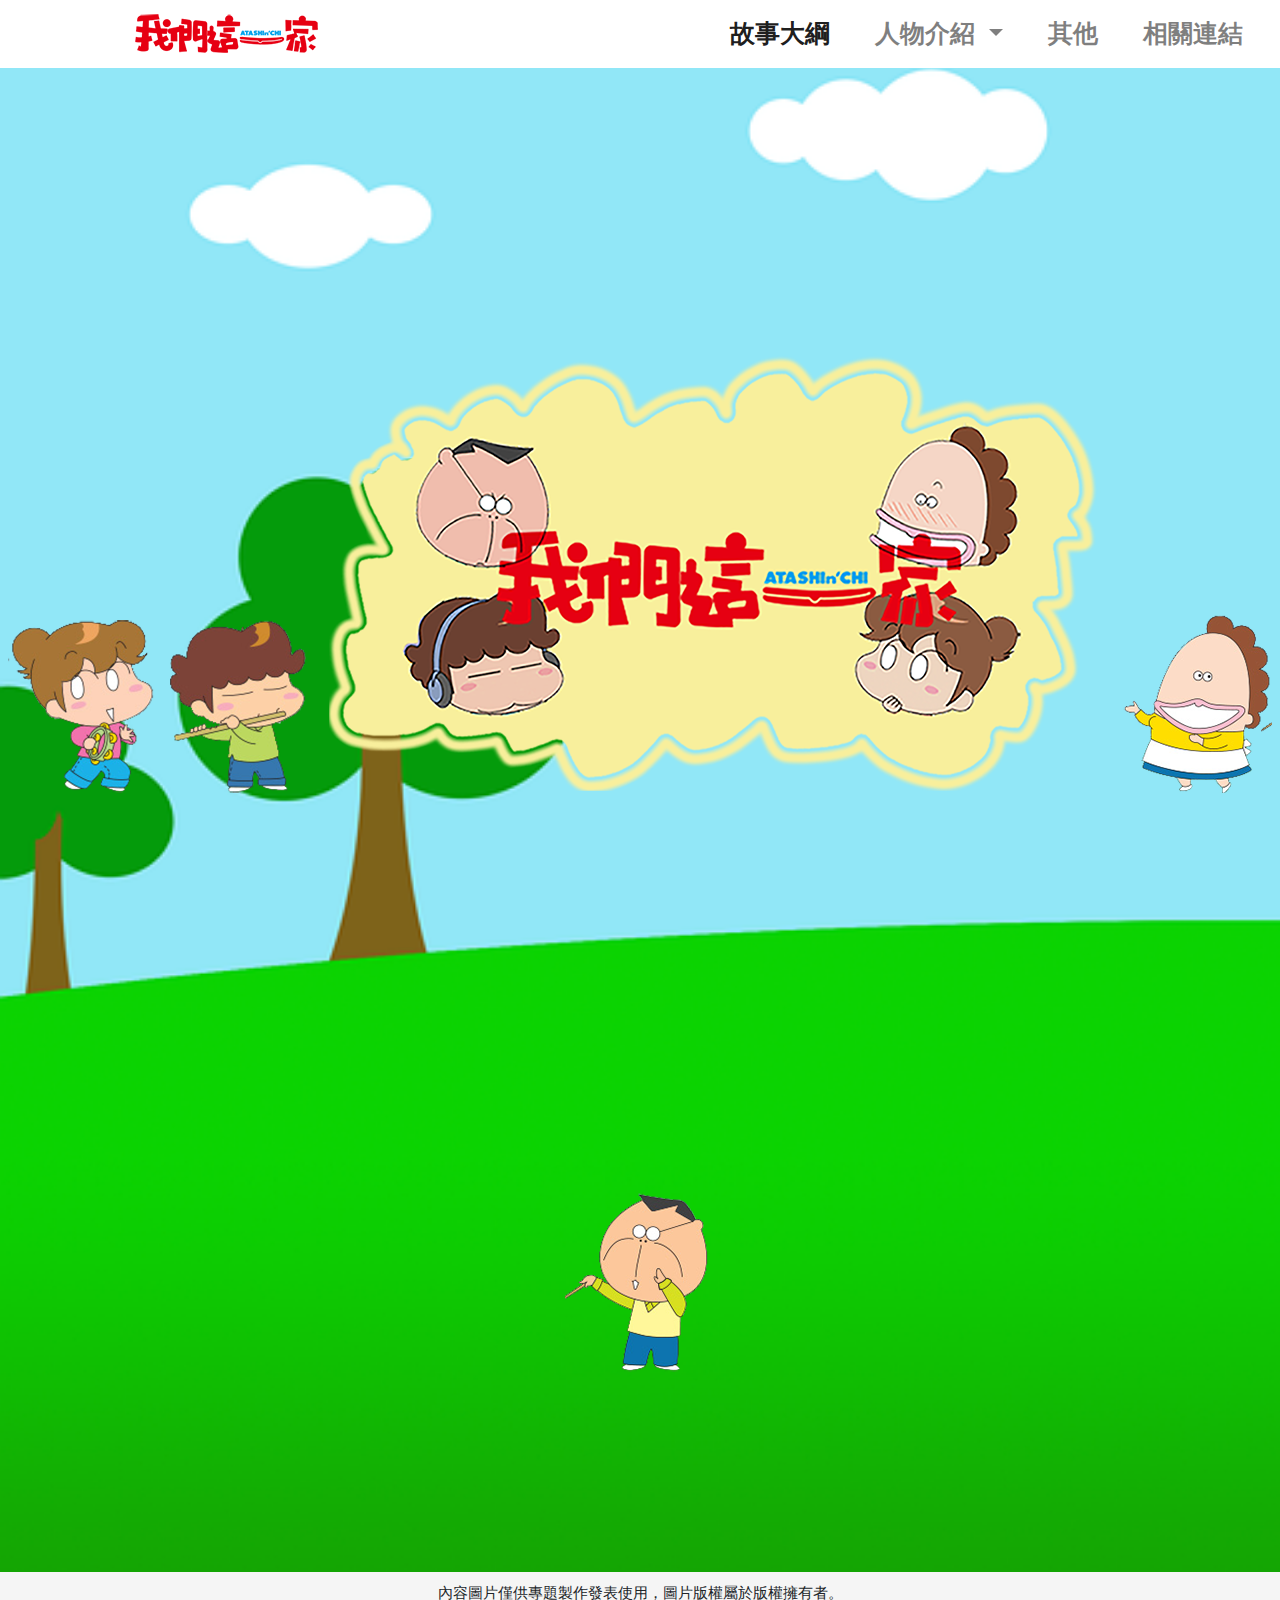
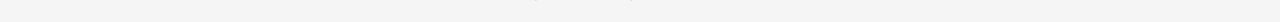
<file: index.html>
<!DOCTYPE html>
<html lang="en">

<head>
    <meta charset="UTF-8">
    <meta http-equiv="X-UA-Compatible" content="IE=edge">
    <meta name="viewport" content="width=device-width, initial-scale=1.0">
    <link rel="stylesheet" href="./css/bs4/bootstrap.min.css">
    <link rel="stylesheet" href="./css/all.css">
    <link rel="stylesheet" href="./css/index.css">
    <link rel="stylesheet" href="https://www.w3schools.com/w3css/4/w3.css">
    <script src="./js/jquery.min.js"></script>
    <script src="./js/popper.min.js"></script>
    <script src="./js/bootstrap.min.js"></script>
    <title>我們這一家</title>
</head>

<body>
    <header>
        <nav class=" navbar navbar-expand-lg  navbar-light    fixed-top">
            <a class="navbar-brand" href="index.html">
                <img src="./img/navlogo.png" alt="我們這一家" class="navlogo">
            </a>
            <button class="navbar-toggler" type="button" data-toggle="collapse" data-target="#navbarNavDropdown"
                aria-controls="navbarNavDropdown" aria-expanded="false" aria-label="Toggle navigation ">
                <span class="navbar-toggler-icon"></span>
            </button>
            <div class="collapse navbar-collapse " id="navbarNavDropdown">
                <ul class="navbar-nav ml-auto">
                    <li class="nav-item active mx-3 ">
                        <a class="nav-link " href="about.html">
                            故事大綱
                            <span class="sr-only">(current)</span></a>
                    </li>
                    <li class="nav-item dropdown mx-3">
                        <a class="nav-link dropdown-toggle " href="#" id="navbarDropdownMenuLink" role="button"
                            data-toggle="dropdown" aria-expanded="false">
                            人物介紹
                        </a>
                        <div class="dropdown-menu " aria-labelledby="navbarDropdownMenuLink" id="drop">
                            <a class="dropdown-item" href="people_1.html">主要人物</a>
                            <a class="dropdown-item" href="people_2.html">周邊人物</a>
                        </div>
                    </li>
                    <li class="nav-item mx-3">
                        <a class="nav-link" href="other.html">其他</a>
                    </li>
                    <li class="nav-item mx-3">
                        <a class="nav-link" href="link.html">相關連結</a>
                    </li>
                </ul>
            </div>
        </nav>
    </header>
    <div class="content">
        <img src="img/index橘.png" class="pic">
        <img src="img/index柚.png" class="pic">
        <a href="about.html"> <img src="img/newlogo3.png" class="pic2"></a>
        <img src="./img/index媽.png" class="pic">
        <img src="img/index爸.png" class="pic">
    </div>
    <footer>
        <p>內容圖片僅供專題製作發表使用，圖片版權屬於版權擁有者。</p> 
    </footer>
</body>

</html>
</file>
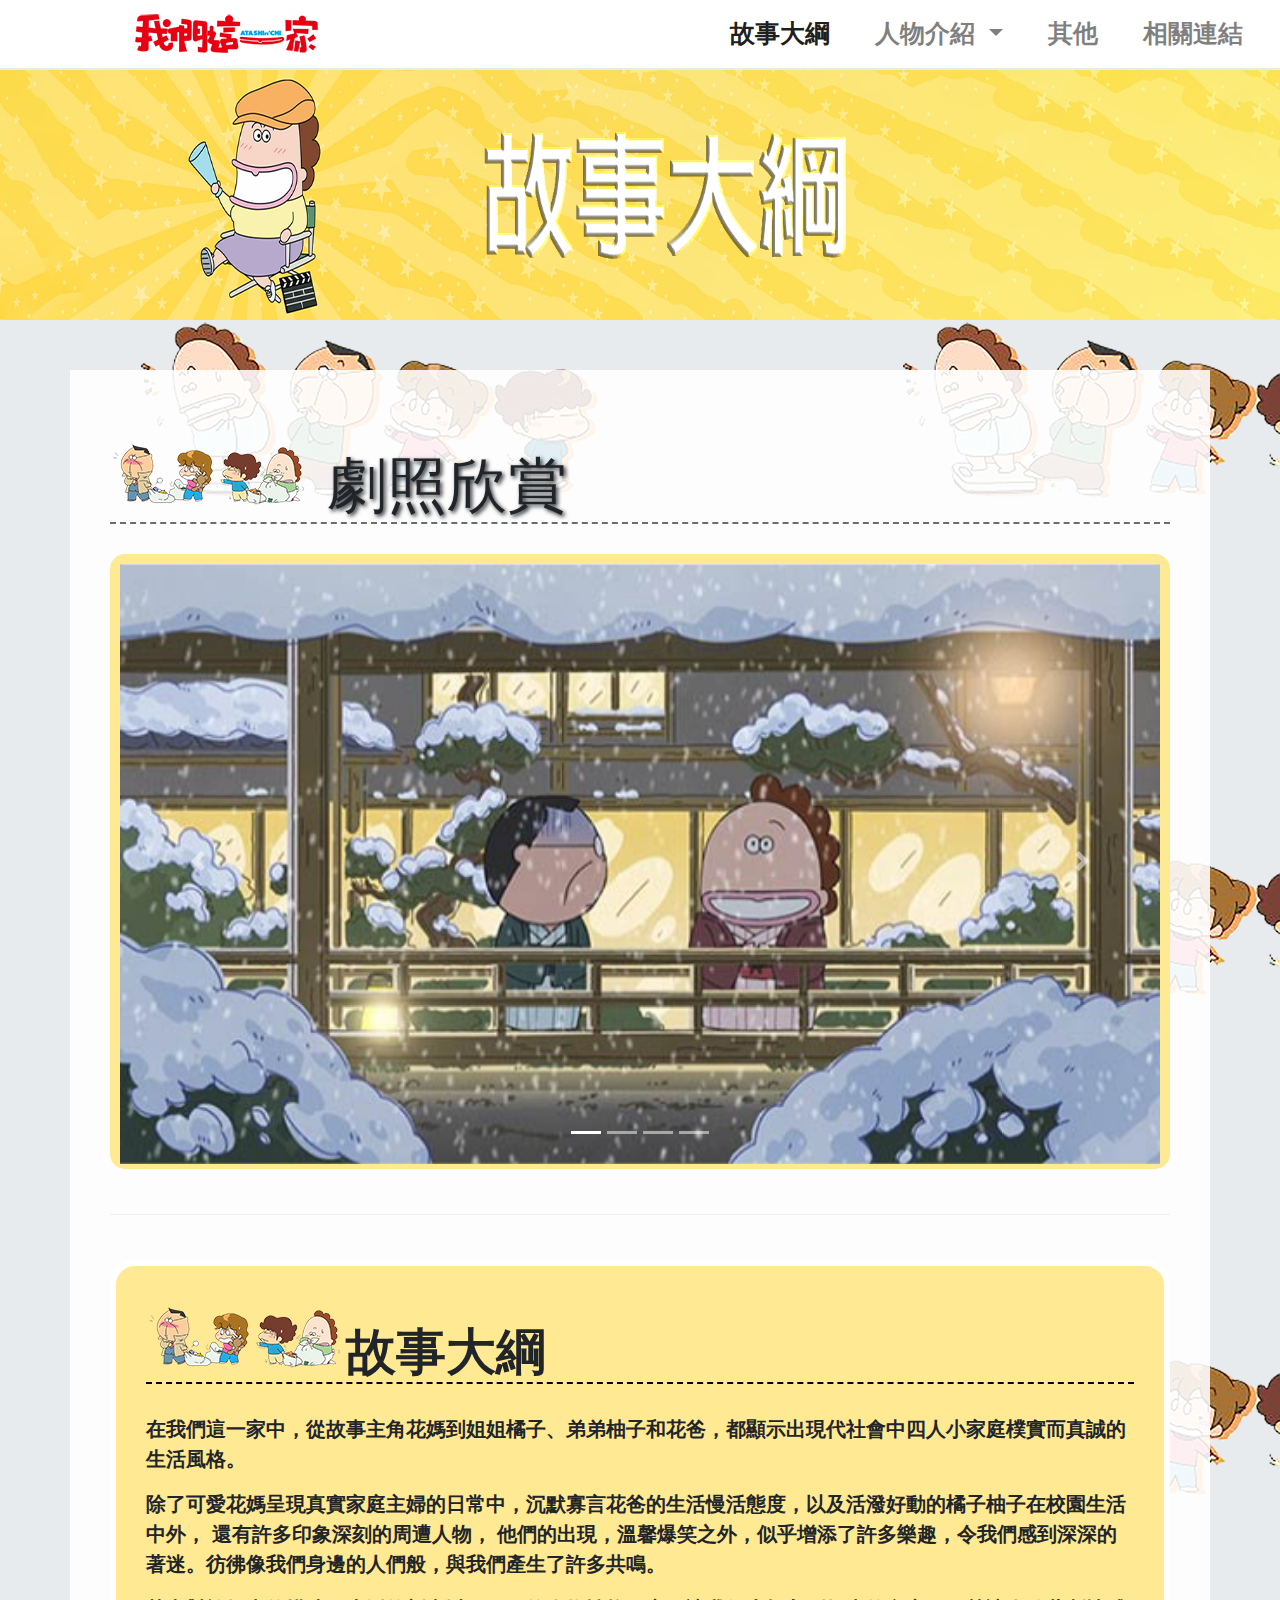
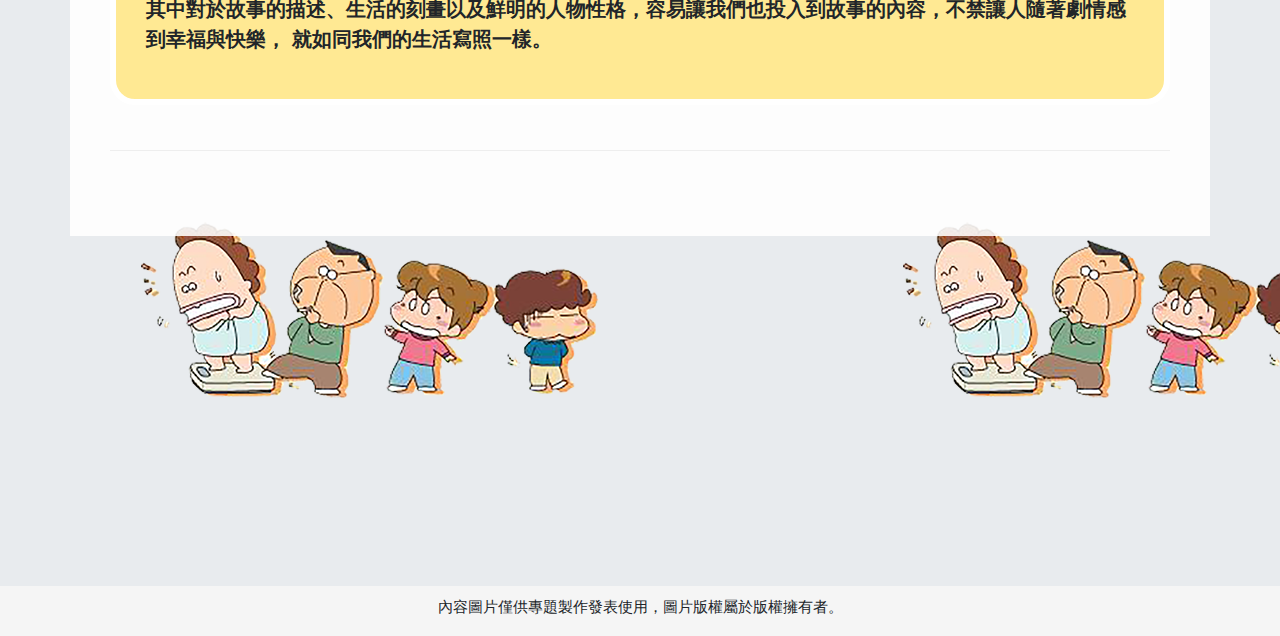
<file: about.html>
<!DOCTYPE html>
<html lang="en">

<head>
    <meta charset="UTF-8">
    <meta http-equiv="X-UA-Compatible" content="IE=edge">
    <meta name="viewport" content="width=device-width, initial-scale=1.0">
    <link rel="stylesheet" href="./css/bs4/bootstrap.min.css">
    <link rel="stylesheet" href="./css/all.css">
    <link rel="stylesheet" href="./css/about.css">
    <link rel="stylesheet" href="https://www.w3schools.com/w3css/4/w3.css">
    <script src="./js/jquery.min.js"></script>
    <script src="./js/popper.min.js"></script>
    <script src="./js/bootstrap.min.js"></script>
    <title>我們這一家</title>
    <style>
    </style>
</head>

<body>
    <!-- 標題 -->
    <header>
        <nav class=" navbar navbar-expand-lg  navbar-light    fixed-top">
            <a class="navbar-brand" href="index.html">
                <img src="./img/navlogo.png" alt="我們這一家" class="navlogo">
            </a>
            <button class="navbar-toggler" type="button" data-toggle="collapse" data-target="#navbarNavDropdown"
                aria-controls="navbarNavDropdown" aria-expanded="false" aria-label="Toggle navigation ">
                <span class="navbar-toggler-icon"></span>
            </button>
            <div class="collapse navbar-collapse " id="navbarNavDropdown">
                <ul class="navbar-nav ml-auto">
                    <li class="nav-item active mx-3 ">
                        <a class="nav-link " href="about.html">
                            故事大綱
                            <span class="sr-only">(current)</span></a>
                    </li>
                    <li class="nav-item dropdown mx-3">
                        <a class="nav-link dropdown-toggle " href="#" id="navbarDropdownMenuLink" role="button"
                            data-toggle="dropdown" aria-expanded="false">
                            人物介紹
                        </a>
                        <div class="dropdown-menu " aria-labelledby="navbarDropdownMenuLink" id="drop">
                            <a class="dropdown-item" href="people_1.html">主要人物</a>
                            <a class="dropdown-item" href="people_2.html">周邊人物</a>
                        </div>
                    </li>
                    <li class="nav-item mx-3">
                        <a class="nav-link" href="other.html">其他</a>
                    </li>
                    <li class="nav-item mx-3">
                        <a class="nav-link" href="link.html">相關連結</a>
                    </li>
                </ul>
            </div>
        </nav>
    </header>
<!-- banner    -->
    <div>
        <img src="./img/故事大綱.png" id="bannerimg"></img>
    </div>
<!-- 圖片 -->
    <div class="container">
        <br>
        <h1 id="h3pic" class="w3-animate-left"> 劇照欣賞</h1>
        <div id="carouselExampleIndicators" class="carousel slide" data-ride="carousel" data-interval="3000">
            <ol class="carousel-indicators">
                <li data-target="#carouselExampleIndicators" data-slide-to="0" class="active"></li>
                <li data-target="#carouselExampleIndicators" data-slide-to="1"></li>
                <li data-target="#carouselExampleIndicators" data-slide-to="2"></li>
                <li data-target="#carouselExampleIndicators" data-slide-to="3"></li>
            </ol>
            <div class="carousel-inner">
                <div class="carousel-item active">
                    <img src="./img/Stills_big14.jpg" class="d-block w-100" alt="...">
                </div>
                <div class="carousel-item">
                    <img src="./img/Stills_big02.jpg" class="d-block w-100" alt="...">
                </div>
                <div class="carousel-item">
                    <img src="./img/Stills_big11.jpg" class="d-block w-100" alt="...">
                </div>
                <div class="carousel-item">
                    <img src="./img/Stills_big15.jpg" class="d-block w-100" alt="...">
                </div>
            </div>
            <a class="carousel-control-prev" type="button" data-target="#carouselExampleIndicators" data-slide="prev">
                <span class="carousel-control-prev-icon" aria-hidden="true"></span>
                <span class="sr-only">Previous</span>
            </a>
            <a class="carousel-control-next" type="button" data-target="#carouselExampleIndicators" data-slide="next">
                <span class="carousel-control-next-icon" aria-hidden="true"></span>
                <span class="sr-only">Next</span>
            </a>
        </div>
        <hr class="my-5">
        <!-- 大綱 -->
        <section class="my-5 ">
            <h3>故事大綱</h3>
            <p>在我們這一家中，從故事主角花媽到姐姐橘子、弟弟柚子和花爸，都顯示出現代社會中四人小家庭樸實而真誠的生活風格。</p>
            <p>除了可愛花媽呈現真實家庭主婦的日常中，沉默寡言花爸的生活慢活態度，以及活潑好動的橘子柚子在校園生活中外，
                還有許多印象深刻的周遭人物，
                他們的出現，溫馨爆笑之外，似乎增添了許多樂趣，令我們感到深深的著迷。彷彿像我們身邊的人們般，與我們產生了許多共鳴。</p>
            <p>其中對於故事的描述、生活的刻畫以及鮮明的人物性格，容易讓我們也投入到故事的內容，不禁讓人隨著劇情感到幸福與快樂，
                就如同我們的生活寫照一樣。</p>

        </section>
        <hr class="my-5">
    </div>
    <footer>
            <p>內容圖片僅供專題製作發表使用，圖片版權屬於版權擁有者。</p> 
    </footer>



</body>

</html>
</file>
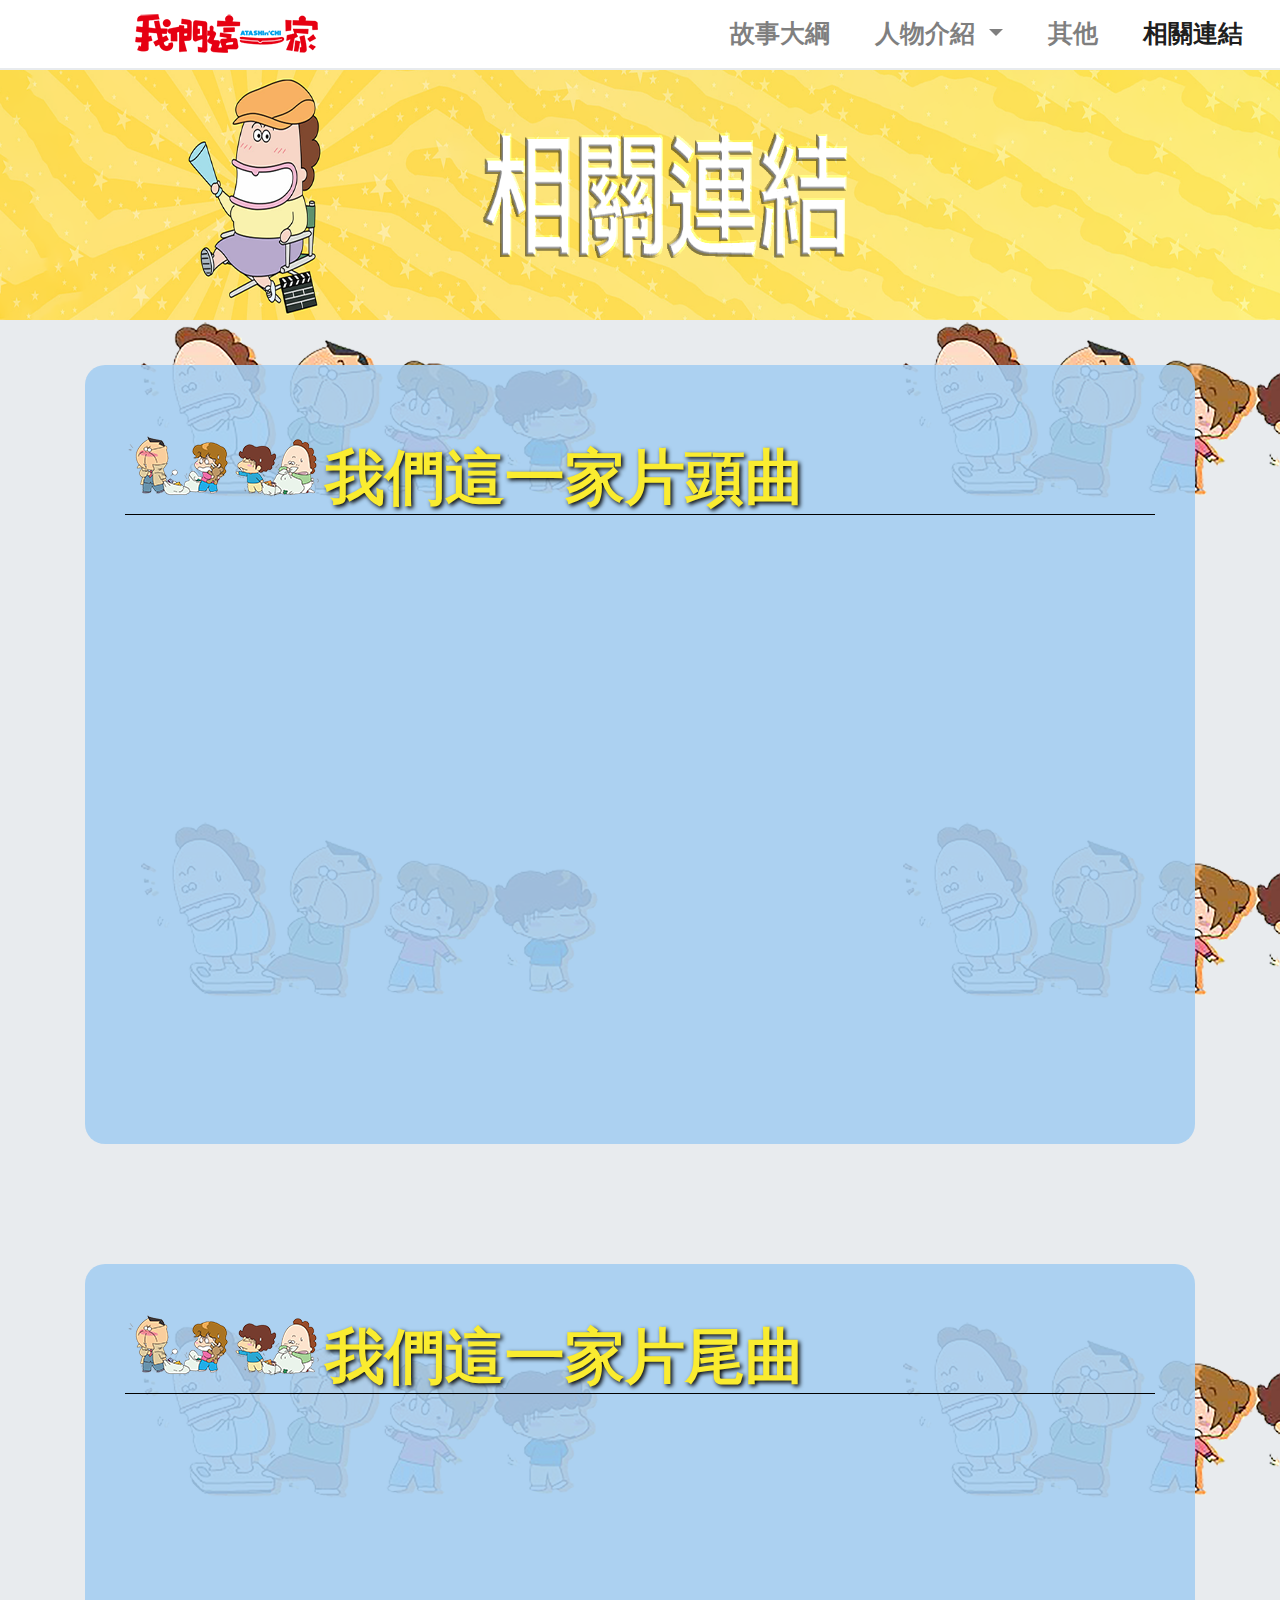
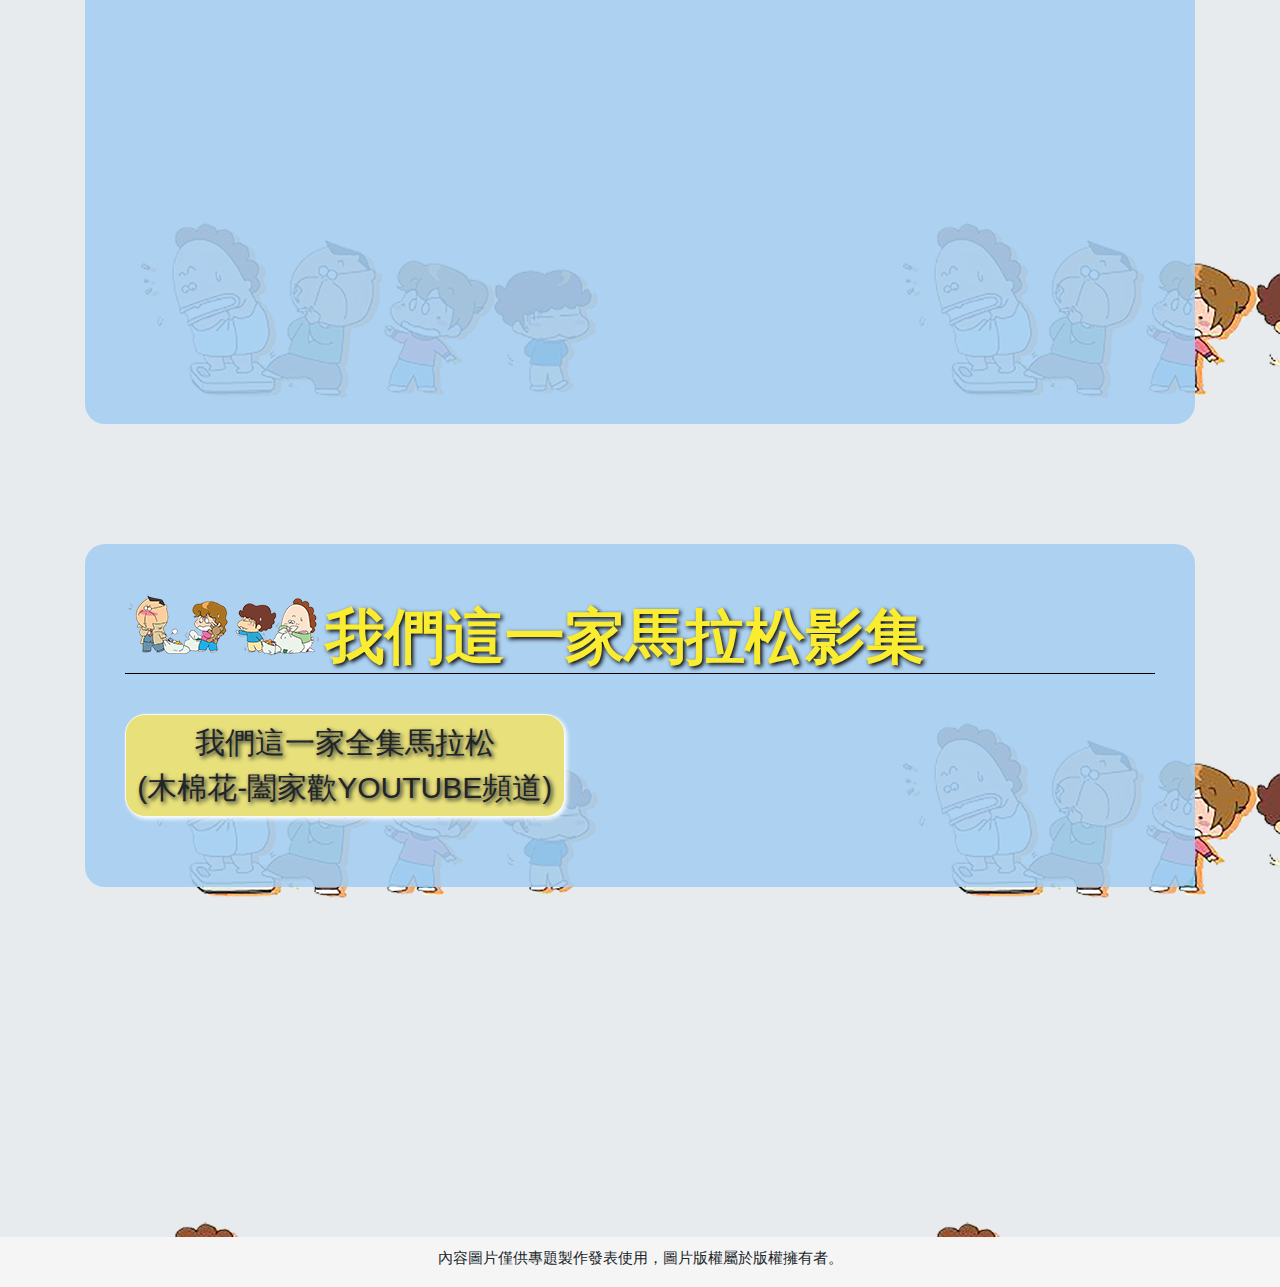
<file: link.html>
<!DOCTYPE html>
<html lang="en">

<head>
    <meta charset="UTF-8">
    <meta http-equiv="X-UA-Compatible" content="IE=edge">
    <meta name="viewport" content="width=device-width, initial-scale=1.0">
    <link rel="stylesheet" href="./css/bs4/bootstrap.min.css">
    <link rel="stylesheet" href="./css/all.css">
    <link rel="stylesheet" href="./css/link.css">
    <link rel="stylesheet" href="https://www.w3schools.com/w3css/4/w3.css">
    <script src="./js/jquery.min.js"></script>
    <script src="./js/popper.min.js"></script>
    <script src="./js/bootstrap.min.js"></script>
    <title>我們這一家</title>
</head>

<body>
    <header>
        <nav class="navbar navbar-expand-lg  navbar-light   fixed-top">
            <a class="navbar-brand" href="index.html">
                <img src="./img/navlogo.png" alt="我們這一家" class="navlogo">
            </a>
            <button class="navbar-toggler" type="button" data-toggle="collapse" data-target="#navbarNavDropdown"
                aria-controls="navbarNavDropdown" aria-expanded="false" aria-label="Toggle navigation ">
                <span class="navbar-toggler-icon"></span>
            </button>
            <div class="collapse navbar-collapse " id="navbarNavDropdown">
                <ul class="navbar-nav ml-auto">
                    <li class="nav-item  mx-3 ">
                        <a class="nav-link" href="about.html">
                            故事大綱
                            <span class="sr-only">(current)</span></a>
                    </li>
                    <li class="nav-item dropdown   mx-3">
                        <a class="nav-link dropdown-toggle " href="#" id="navbarDropdownMenuLink" role="button"
                            data-toggle="dropdown" aria-expanded="false">
                            人物介紹
                        </a>
                        <div class="dropdown-menu " aria-labelledby="navbarDropdownMenuLink" id="drop">
                            <a class="dropdown-item" href="people_1.html">主要人物</a>
                            <a class="dropdown-item" href="people_2.html">周邊人物</a>
                        </div>
                    </li>
                    <li class="nav-item mx-3 ">
                        <a class="nav-link" href="other.html">其他</a>
                    </li>
                    <li class="nav-item mx-3 active">
                        <a class="nav-link" href="link.html">相關連結</a>
                    </li>
                </ul>
            </div>
        </nav>
    </header>
    <!-- goheadButton -->
    <div class="goUp">
        <button onclick="topFunction()" id="gotop"><img src="./img/button.png" class="goheadButtonimg"></button>
    </div>

    <!-- banner -->
    <div>
        <img src="./img//相關連結.png" id="bannerimg"></img>
    </div>
    <!-- 內容 -->
    <div class="container w3-animate-bottom" style="animation-duration: 2s;">
        <section>
            <h1 class="content" style="margin-top: 30px;">我們這一家片頭曲</h1>
            <div class="embed-responsive embed-responsive-16by9">
                <iframe class="embed-responsive-item" width="560" height="315"
                    src="https://www.youtube.com/embed/p_KMfURy3YM" title="YouTube video player" frameborder="0"
                    allow="accelerometer; autoplay; clipboard-write; encrypted-media; gyroscope; picture-in-picture"
                    allowfullscreen></iframe>
            </div>
        </section>
        <section>
            <h1 class="content">我們這一家片尾曲</h1>
            <div class="embed-responsive embed-responsive-16by9">
                <iframe class="embed-responsive-item" width="560" height="315"
                    src="https://www.youtube.com/embed/DFOURdR3V1Q" title="YouTube video player" frameborder="0"
                    allow="accelerometer; autoplay; clipboard-write; encrypted-media; gyroscope; picture-in-picture"
                    allowfullscreen>
                </iframe>
            </div>
        </section>
        <section>
            <h1 class="content">我們這一家馬拉松影集</h1>
            <a role="button" class="btn btn-light"
                href="https://www.youtube.com/playlist?list=PLDfDiflGwSuV6XRSJ0z7HbT4WSNDR7j_i">
                <span>我們這一家全集馬拉松 <br> (木棉花-闔家歡YOUTUBE頻道) </span>
            </a>
        </section>
    </div>
    <footer>
        <p>內容圖片僅供專題製作發表使用，圖片版權屬於版權擁有者。</p> 
    </footer>
    <script src="./js/all.js"></script>
</body>

</html>
</file>
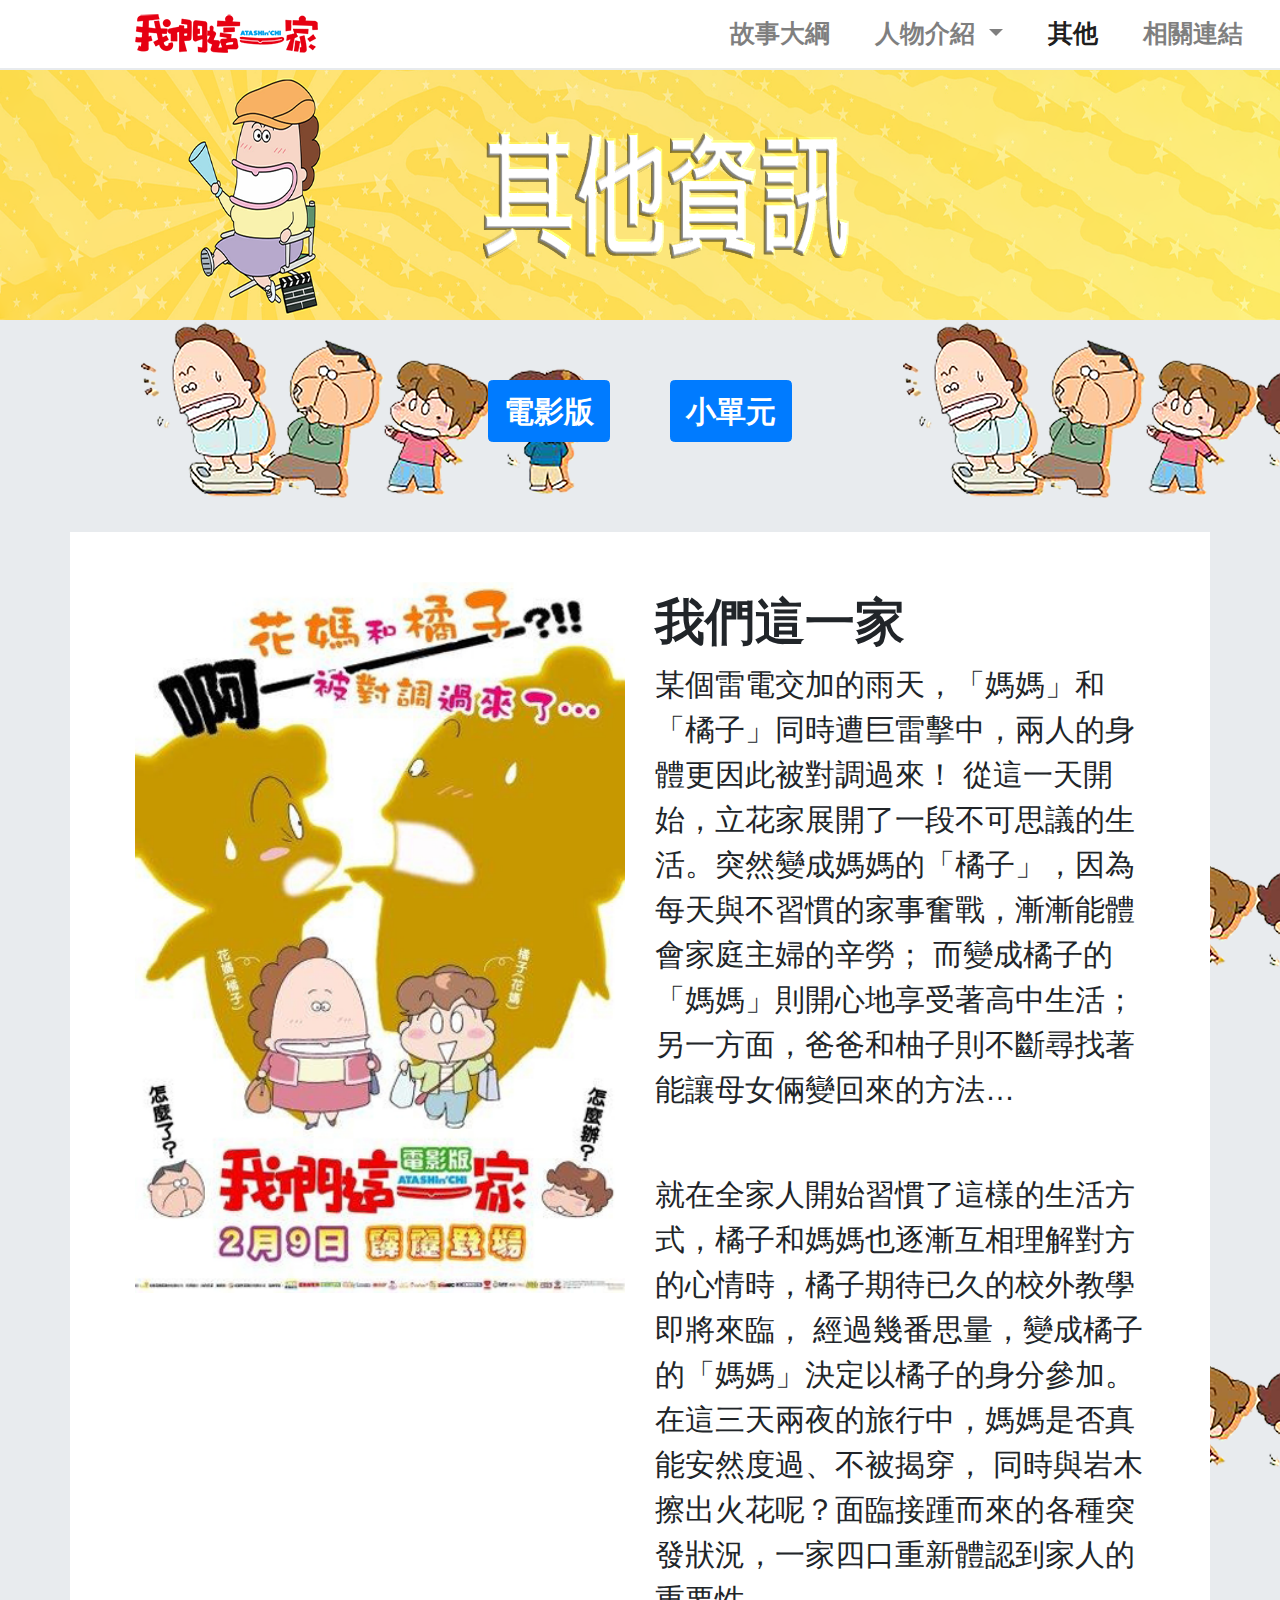
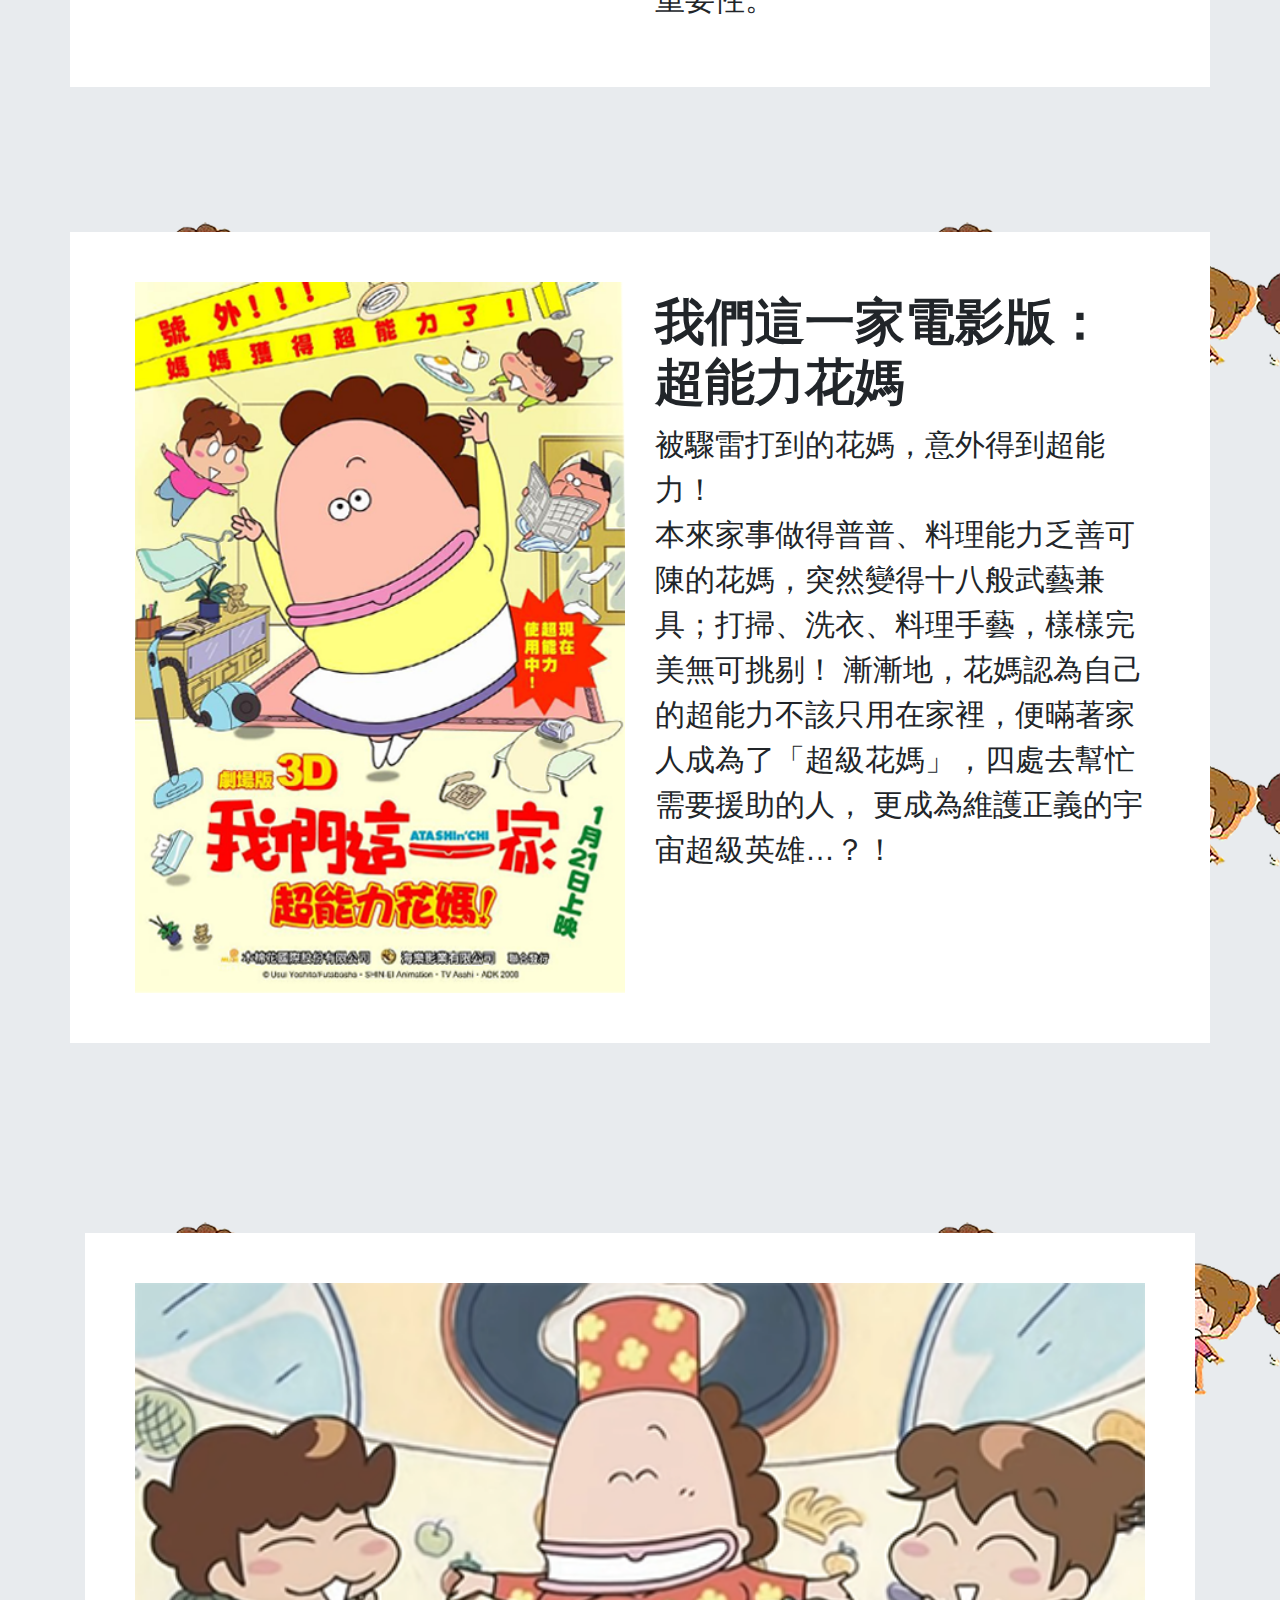
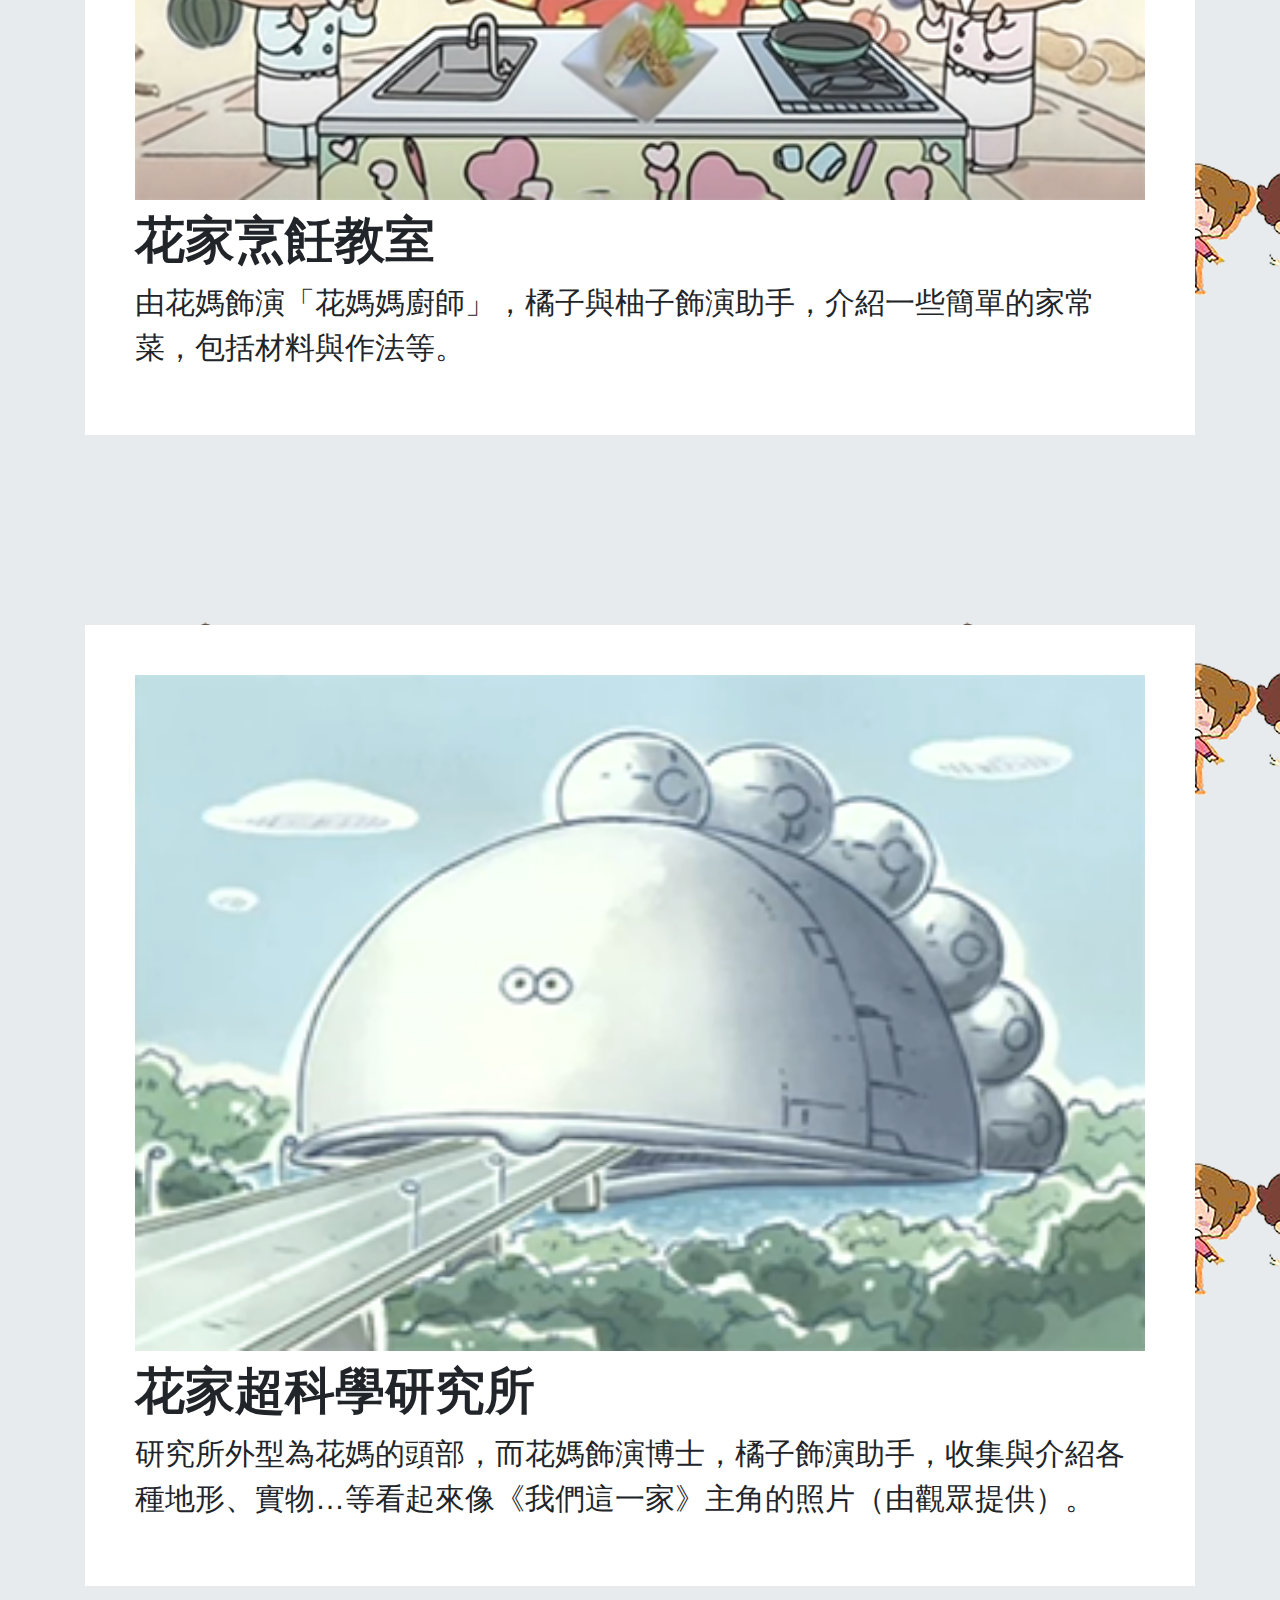
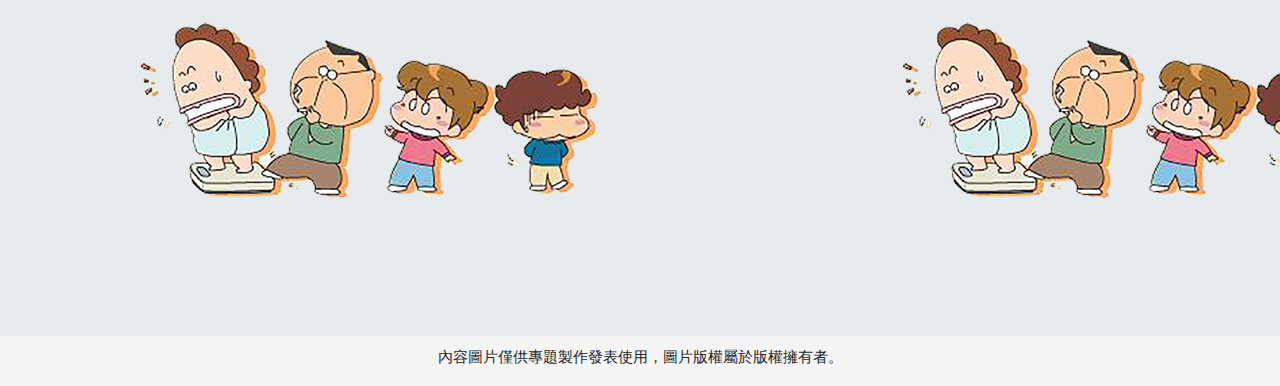
<file: other.html>
<!DOCTYPE html>
<html lang="en">

<head>
    <meta charset="UTF-8">
    <meta http-equiv="X-UA-Compatible" content="IE=edge">
    <meta name="viewport" content="width=device-width, initial-scale=1.0">
    <link rel="stylesheet" href="./css/bs4/bootstrap.min.css">
    <link rel="stylesheet" href="./css/all.css">
    <link rel="stylesheet" href="./css/other.css">
    <link rel="stylesheet" href="https://www.w3schools.com/w3css/4/w3.css">
    <script src="./js/jquery.min.js"></script>
    <script src="./js/popper.min.js"></script>
    <script src="./js/bootstrap.min.js"></script>
    <title>我們這一家</title>
</head>

<body>
    <header>
        <nav class="navbar navbar-expand-lg  navbar-light   fixed-top">
            <a class="navbar-brand" href="index.html">
                <img src="./img/navlogo.png" alt="我們這一家" class="navlogo">
            </a>
            <button class="navbar-toggler" type="button" data-toggle="collapse" data-target="#navbarNavDropdown"
                aria-controls="navbarNavDropdown" aria-expanded="false" aria-label="Toggle navigation ">
                <span class="navbar-toggler-icon"></span>
            </button>
            <div class="collapse navbar-collapse " id="navbarNavDropdown">
                <ul class="navbar-nav ml-auto">
                    <li class="nav-item  mx-3 ">
                        <a class="nav-link" href="about.html">
                            故事大綱
                            <span class="sr-only">(current)</span></a>
                    </li>
                    <li class="nav-item dropdown   mx-3">
                        <a class="nav-link dropdown-toggle " href="#" id="navbarDropdownMenuLink" role="button"
                            data-toggle="dropdown" aria-expanded="false">
                            人物介紹
                        </a>
                        <div class="dropdown-menu " aria-labelledby="navbarDropdownMenuLink" id="drop">
                            <a class="dropdown-item" href="people_1.html">主要人物</a>
                            <a class="dropdown-item" href="people_2.html">周邊人物</a>
                        </div>
                    </li>
                    <li class="nav-item mx-3 active">
                        <a class="nav-link" href="other.html">其他</a>
                    </li>
                    <li class="nav-item mx-3">
                        <a class="nav-link" href="link.html">相關連結</a>
                    </li>
                </ul>
            </div>
        </nav>
    </header>
    <!-- goheadButton -->
    <div class="goUp">
        <button onclick="topFunction()" id="gotop"><img src="./img/button.png" class="goheadButtonimg"></button>
    </div>
    <!-- banner -->
    <div>
        <img src="./img/其他資訊.png" id="bannerimg"></img>
    </div>
    <!-- bluebutton -->
    <div class="btns">
        <a href="#interduce" type="button" class="btn btn-primary btn-lg">電影版</a>
        <a href="#part3" type="button" class="btn btn-primary btn-lg">小單元</a>
    </div>
    <br id="interduce"><br><br><br>
    <!-- 劇場版 -->
    <div class="container w3-animate-bottom" style="animation-duration: 2s;" id="interduce">
        <section class=" row">
            <img src="./img/2162.png" class="col-sm-6 sectionimg">
            <article class="col-sm-6">
                <h1 class="title">我們這一家</h1>
                <p>某個雷電交加的雨天，「媽媽」和「橘子」同時遭巨雷擊中，兩人的身體更因此被對調過來！
                    從這一天開始，立花家展開了一段不可思議的生活。突然變成媽媽的「橘子」，因為每天與不習慣的家事奮戰，漸漸能體會家庭主婦的辛勞；
                    而變成橘子的「媽媽」則開心地享受著高中生活；
                    另一方面，爸爸和柚子則不斷尋找著能讓母女倆變回來的方法…
                </p>
                <br><br>
                <p>
                    就在全家人開始習慣了這樣的生活方式，橘子和媽媽也逐漸互相理解對方的心情時，橘子期待已久的校外教學即將來臨，
                    經過幾番思量，變成橘子的「媽媽」決定以橘子的身分參加。在這三天兩夜的旅行中，媽媽是否真能安然度過、不被揭穿，
                    同時與岩木擦出火花呢？面臨接踵而來的各種突發狀況，一家四口重新體認到家人的重要性。
                </p>

            </article>
        </section>
        <br><br>
        <section class="row">
            <img src="./img/3674.png" class="col-sm-6 sectionimg">
            <article class="col-sm-6">
                <h1 class="title">我們這一家電影版：超能力花媽</h1>
                <p>
                    被驟雷打到的花媽，意外得到超能力！
                    <br>
                    本來家事做得普普、料理能力乏善可陳的花媽，突然變得十八般武藝兼具；打掃、洗衣、料理手藝，樣樣完美無可挑剔！
                    漸漸地，花媽認為自己的超能力不該只用在家裡，便暪著家人成為了「超級花媽」，四處去幫忙需要援助的人，
                    更成為維護正義的宇宙超級英雄…？！
                </p>
            </article>
        </section>
        <br id="part3"><br><br><br>
        <!-- 小劇場 -->
        <section>
            <img src="./img/花媽媽廚師.png" class="sectionimg">
            <article class="article3">
                <h1 class="title">花家烹飪教室</h1>
                <p>
                    由花媽飾演「花媽媽廚師」，橘子與柚子飾演助手，介紹一些簡單的家常菜，包括材料與作法等。
                </p>
            </article>
        </section>
        <br><br><br><br>
        <section>
            <img src="img/花家超科學研究室.png" class="sectionimg">
            <article class="article3">
                <h1 class="title">花家超科學研究所</h1>
                <p>
                    研究所外型為花媽的頭部，而花媽飾演博士，橘子飾演助手，收集與介紹各種地形、實物…等看起來像《我們這一家》主角的照片（由觀眾提供）。
                </p>
            </article>
        </section>
    </div>
    <footer>
        <p>內容圖片僅供專題製作發表使用，圖片版權屬於版權擁有者。</p> 
    </footer>
    <script src="./js/all.js"></script>
</body>

</html>
</file>
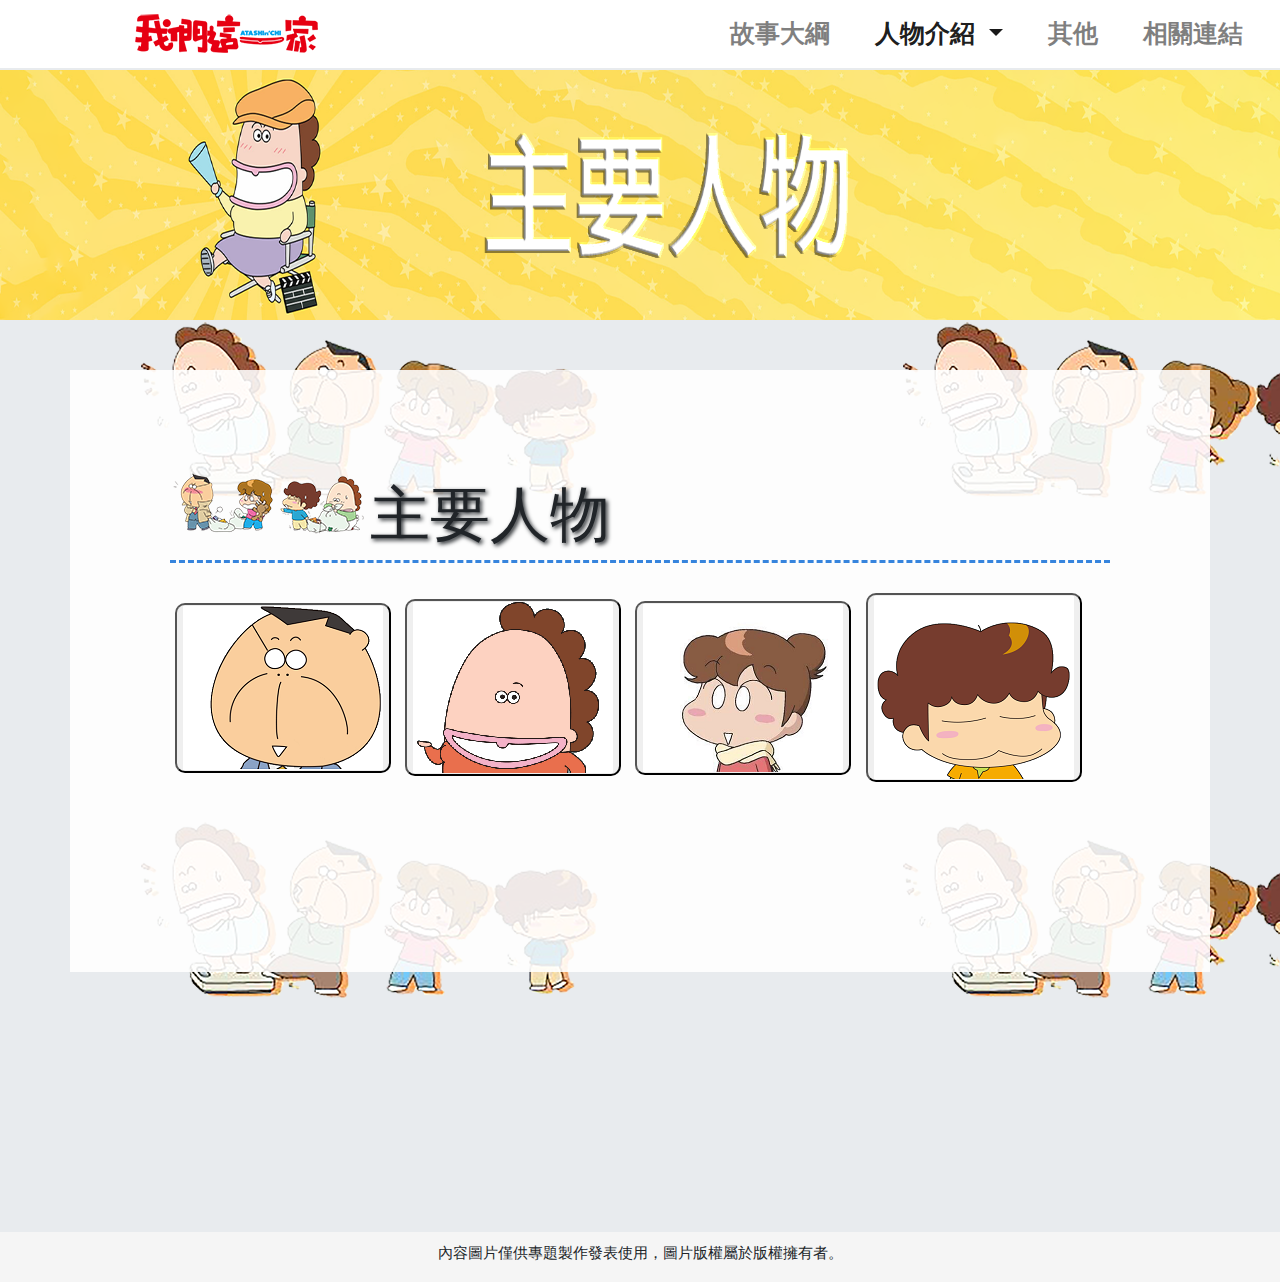
<file: people_1.html>
<!DOCTYPE html>
<html lang="en">

<head>
    <meta charset="UTF-8">
    <meta http-equiv="X-UA-Compatible" content="IE=edge">
    <meta name="viewport" content="width=device-width, initial-scale=1.0">
    <link rel="stylesheet" href="./css/bs4/bootstrap.min.css">
    <link rel="stylesheet" href="./css/all.css">
    <link rel="stylesheet" href="./css/people_1.css">
    <link rel="stylesheet" href="https://www.w3schools.com/w3css/4/w3.css">
    <script src="./js/jquery.min.js"></script>
    <script src="./js/popper.min.js"></script>
    <script src="./js/bootstrap.min.js"></script>
    <title>我們這一家</title>
</head>

<body>
    <!-- 標題 -->
    <header>
        <nav class="navbar navbar-expand-lg  navbar-light   fixed-top">
            <a class="navbar-brand" href="index.html">
                <img src="./img/navlogo.png" alt="我們這一家" class="navlogo">
            </a>
            <button class="navbar-toggler" type="button" data-toggle="collapse" data-target="#navbarNavDropdown"
                aria-controls="navbarNavDropdown" aria-expanded="false" aria-label="Toggle navigation ">
                <span class="navbar-toggler-icon"></span>
            </button>
            <div class="collapse navbar-collapse " id="navbarNavDropdown">
                <ul class="navbar-nav ml-auto">
                    <li class="nav-item  mx-3 ">
                        <a class="nav-link"  href="about.html">
                            故事大綱
                            <span class="sr-only">(current)</span></a>
                    </li>
                    <li class="nav-item dropdown active  mx-3">
                        <a class="nav-link dropdown-toggle " href="#" id="navbarDropdownMenuLink" role="button"
                            data-toggle="dropdown" aria-expanded="false">
                            人物介紹
                        </a>
                        <div class="dropdown-menu " aria-labelledby="navbarDropdownMenuLink" >
                            <a class="dropdown-item" href="people_1.html">主要人物</a>
                            <a class="dropdown-item" href="people_2.html">周邊人物</a>
                        </div>
                    </li>
                    <li class="nav-item mx-3">
                        <a class="nav-link" href="other.html">其他</a>
                    </li>
                    <li class="nav-item mx-3">
                        <a class="nav-link" href="link.html">相關連結</a>
                    </li>
                </ul>
            </div>
        </nav>
    </header>
    <!-- banner    -->
    <div>
        <img src="./img/主要人物.png" id="bannerimg"></img>
    </div>

    <!-- 內文 -->

    <div class="container w3-animate-left" >
        <div class="name ">主要人物</div>
        <div class="buttonhead" >
            <button  class="show_1"  type="button" data-toggle="collapse" data-target="#flower_1" aria-expanded="false" aria-controls="flower_1"><img src="./img/10.png" alt=""></button>
            <button  class="show_2"  type="button" data-toggle="collapse" data-target="#flower_2" aria-expanded="false" aria-controls="flower_2"><img src="./img/20.png" alt=""></button>
            <button  class="show_3"  type="button" data-toggle="collapse" data-target="#flower_3" aria-expanded="false" aria-controls="flower_3"><img src="./img/30.png" alt=""></button>
            <button  class="show_4"  type="button" data-toggle="collapse" data-target="#flower_4" aria-expanded="false" aria-controls="flower_4"><img src="./img/40.png" alt=""></button>
        </div>
        <br><br >
        <br><br >
        <!-- 花爸 -->        
        <div id="container" >
            <div class="collapse row btn btn-block btn-lg" id="flower_1" data-parent="#container">
                    <img src="./img/role_father.gif" alt="">
                    <section>
                        <h1>花爸</h1>
                        <p>現年約於45歲至50歲間</p>
                        <p>身高:165公分，體重:78公斤</p>
                        <ul>
                            <li>對許多事情興趣缺缺，不怎麼關心，但對老婆的奇特或誇張行為卻經常抱持著看笑話態度，當作娛樂看待。</li>
                            <li>沉默寡言、我行我素，通常對事物的各種情緒和動作反應十分平淡，行事作風有著傳統大男人風格。</li>
                            <li>平日總忙於上班與應酬，生理時間極為固定，偶爾下班後會去居酒屋和朋友喝一杯。</li>
                            <li>口頭禪：「哈哈哈」。</li>
                        </ul>
                    </section>
                
            </div>
            <!-- 花媽 -->
            <div class="collapse row btn btn-block btn-lg" id="flower_2" data-parent="#container">
                    <img src="./img/role_mother.gif" alt="">
                    <section>
                        <h1>花媽</h1>
                        <p>現年約43歳</p>
                        <p>身高：165公分，體重：105.5公斤左右</p>
                        <ul>
                            <li>習慣誇大自己的情緒、講話內容和動作。</li>
                            <li>秉持勤儉、儉樸的生活態度，對物品錙銖必較，認為名牌是虛有其表，甚至會將貴重物品放很久或過期前夕才用。</li>
                            <li>有著不認輸的精神，對自己的外貌和所作所為往往頗具信心，凡有堅持的目標就要做到最後。</li>
                            <li>口頭禪：「安捏喔」。</li>
                        </ul>
                    </section>
            </div>

            <!-- 橘子 -->
            <div class="collapse row btn btn-block btn-lg" id="flower_3" data-parent="#container">
                    <img src="./img/role_orange.webp" alt="">
                    <section>
                        <h1>花橘子</h1>
                        <p>高中二年級學生</p>
                        <p>身高：155公分，體重：60公斤</p>
                        <ul>
                            <li>因為個子矮小的關係，曾多次被人誤認為是中學生，甚至是小學生。</li>
                            <li>個性幼稚不成熟，性格單純活潑、大而化之且冒失，無法有過於複雜的思想，時常不假思索地表達或從身體動作中透漏自己的想法，並且形容事物時習慣誇張化。</li>
                            <li>喜歡泰迪熊，因此學校所屬社團為「泰迪熊研究社」，簡稱「熊研」。</li>
                            <li>時常為一些小事與花媽意見有異而鬥嘴，但也常會跟花媽訴說心事或討論問題。</li>
                        </ul>
                    </section>
            </div>

            <!-- 柚子 -->
            <div class="collapse row btn btn-block btn-lg" id="flower_4" data-parent="#container">
                    <img src="./img/role_grapefruit.gif" alt="">
                    <section>
                        <h1>花柚子</h1>
                        <p>中學二年級學生</p>
                        <p>身高：155公分，體重：50公斤</p>
                        <ul>
                            <li>在家中行為比較正常，腦力派；很會玩填字遊戲之類，還有很會比喻。</li>
                            <li>有著成熟思想與深奧的內心世界，表面上是話不多的人，喜歡在私底下耍酷，常為雞毛蒜皮的小事感到尷尬並逞強。</li>
                            <li>偶像為丸野丸美，從無他人知曉，本身也非常保密，深怕被別人知道</li>
                            <li>親眼看到花媽或橘子有他認為怪異的舉動時，暗地裡會戲謔地說「沒救了」；同時常因為媽媽或姊姊的行為和言語，及所做或討論之事感到困惑。</li>
                        </ul>
                    </section>
            </div>
        </div>
    </div>
    <footer>
        <p>內容圖片僅供專題製作發表使用，圖片版權屬於版權擁有者。</p> 
    </footer>


</body>

</html>
</file>
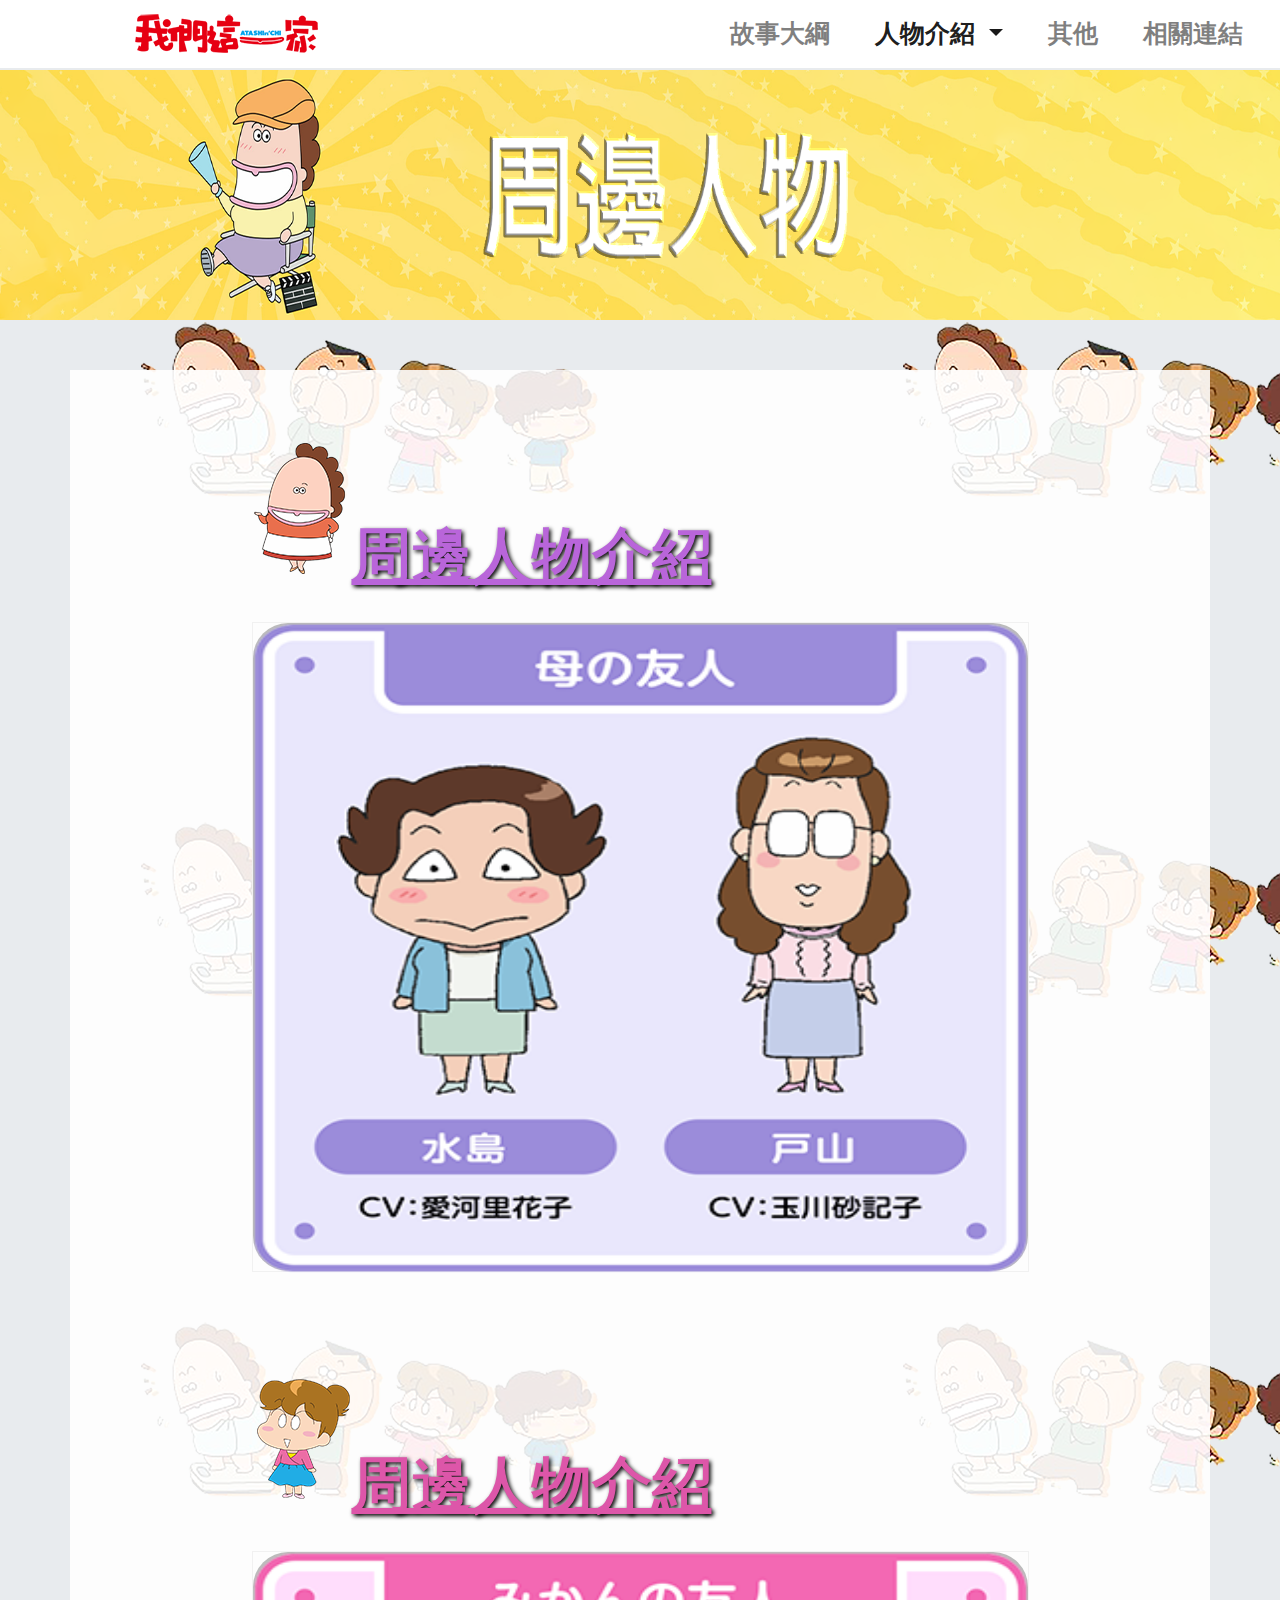
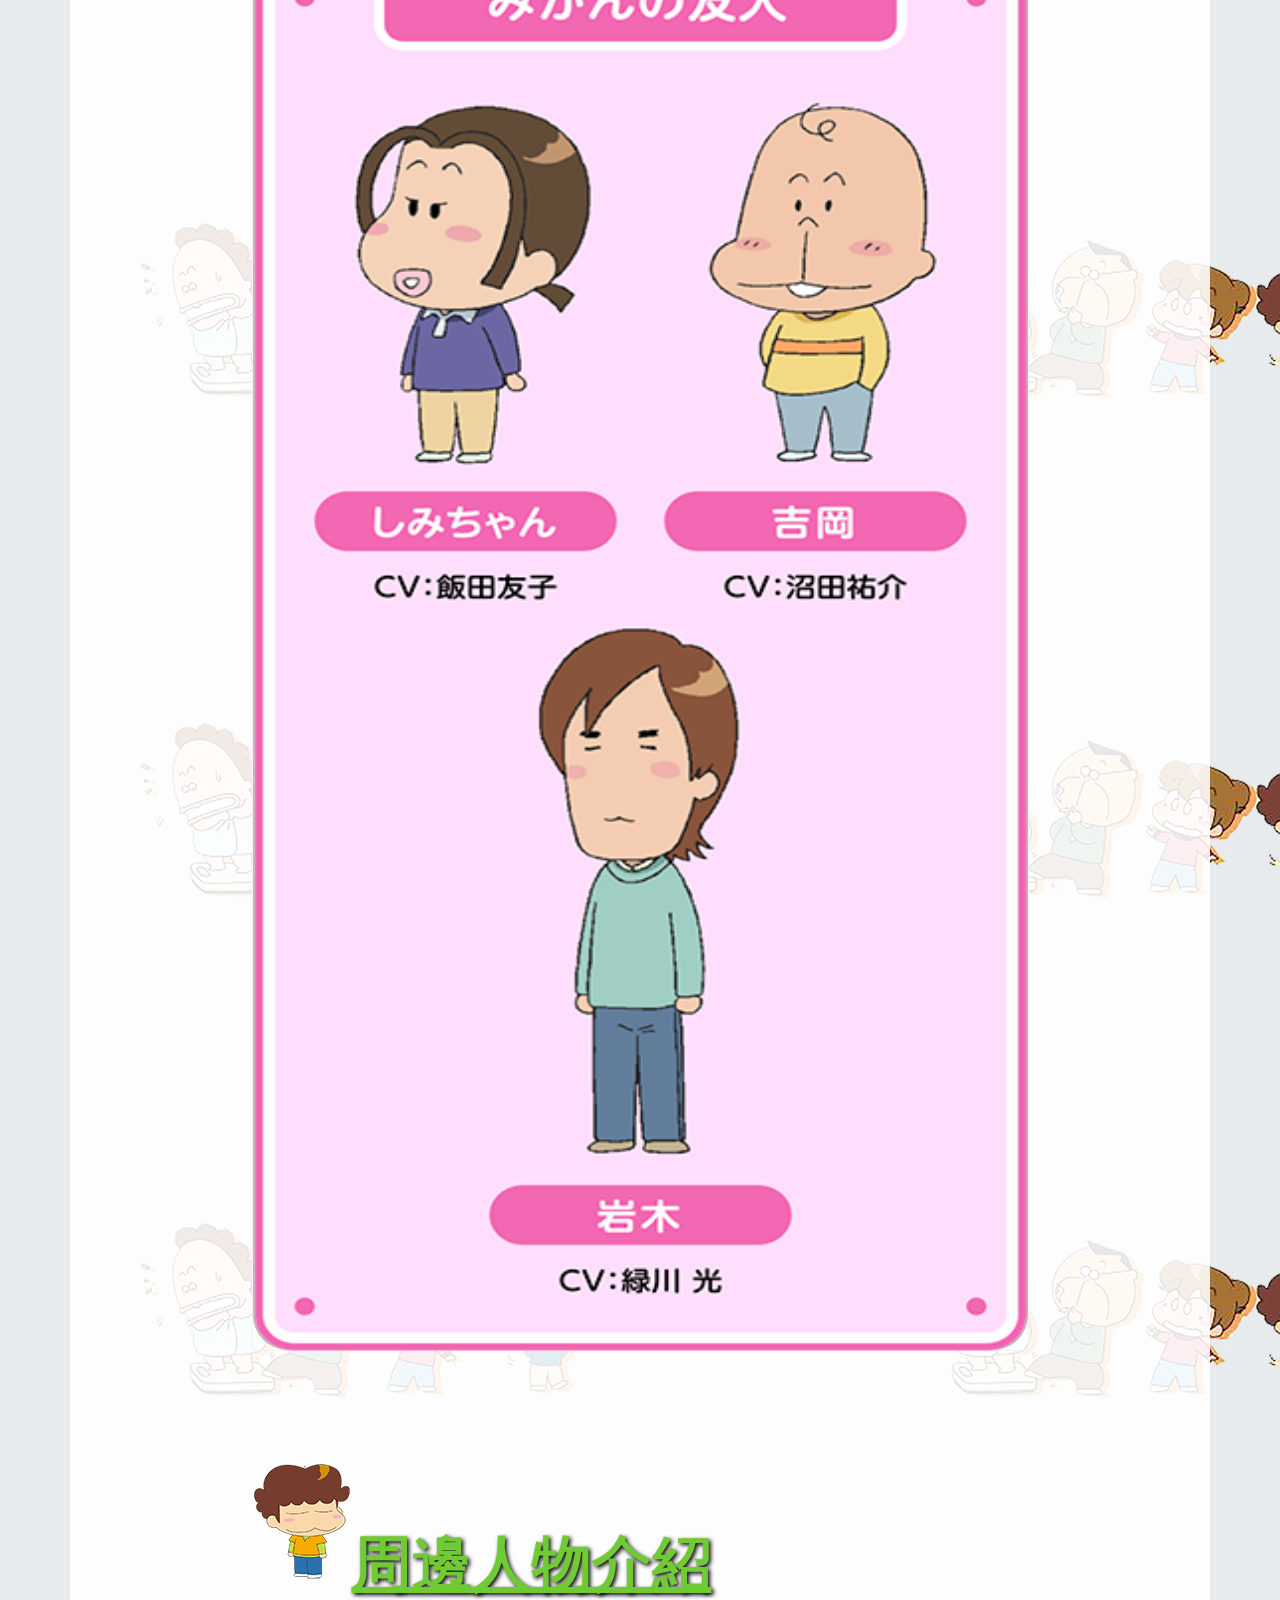
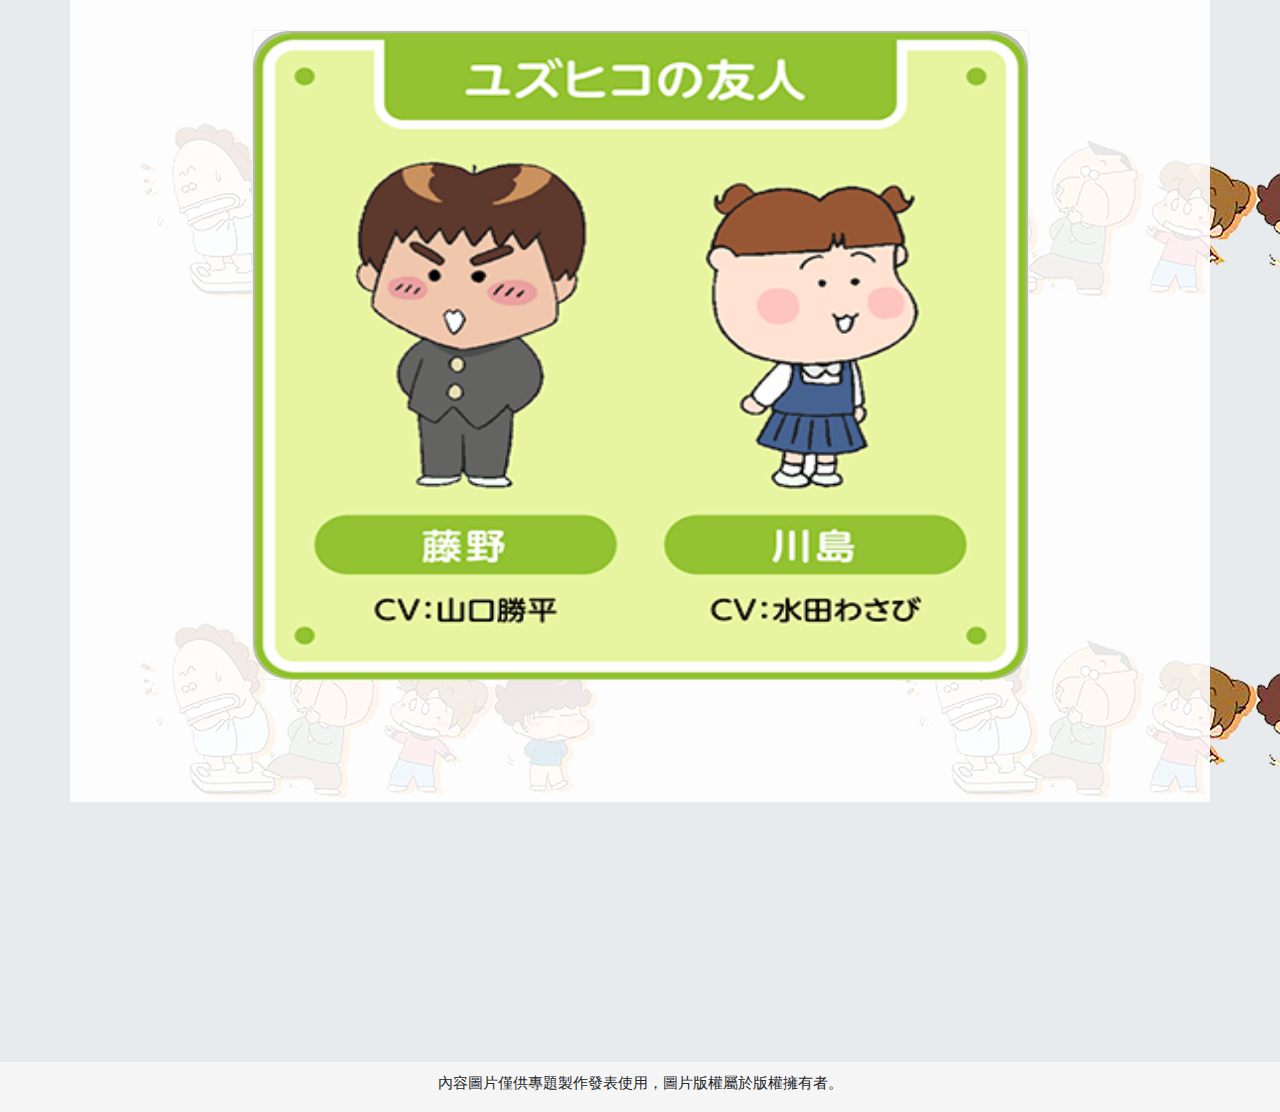
<file: people_2.html>
<!DOCTYPE html>
<html lang="en">

<head>
    <meta charset="UTF-8">
    <meta http-equiv="X-UA-Compatible" content="IE=edge">
    <meta name="viewport" content="width=device-width, initial-scale=1.0">
    <link rel="stylesheet" href="./css/bs4/bootstrap.min.css">
    <link rel="stylesheet" href="./css/all.css">
    <link rel="stylesheet" href="./css/people_2.css">
    <link rel="stylesheet" href="https://www.w3schools.com/w3css/4/w3.css">
    <script src="./js/jquery.min.js"></script>
    <script src="./js/popper.min.js"></script>
    <script src="./js/bootstrap.min.js"></script>
    <title>我們這一家</title>
</head>

<body>
    <header>
        <nav class="navbar navbar-expand-lg  navbar-light    fixed-top">
            <a class="navbar-brand" href="index.html">
                <img src="./img/navlogo.png" alt="我們這一家" class="navlogo">
            </a>
            <button class="navbar-toggler" type="button" data-toggle="collapse" data-target="#navbarNavDropdown"
                aria-controls="navbarNavDropdown" aria-expanded="false" aria-label="Toggle navigation ">
                <span class="navbar-toggler-icon"></span>
            </button>
            <div class="collapse navbar-collapse " id="navbarNavDropdown">
                <ul class="navbar-nav ml-auto">
                    <li class="nav-item  mx-3 ">
                        <a class="nav-link " href="about.html">
                            故事大綱
                            <span class="sr-only">(current)</span></a>
                    </li>
                    <li class="nav-item dropdown mx-3 active">
                        <a class="nav-link dropdown-toggle " href="#" id="navbarDropdownMenuLink" role="button"
                            data-toggle="dropdown" aria-expanded="false">
                            人物介紹
                        </a>
                        <div class="dropdown-menu " aria-labelledby="navbarDropdownMenuLink">
                            <a class="dropdown-item" href="people_1.html">主要人物</a>
                            <a class="dropdown-item" href="people_2.html">周邊人物</a>
                        </div>
                    </li>
                    <li class="nav-item mx-3">
                        <a class="nav-link" href="other.html">其他</a>
                    </li>
                    <li class="nav-item mx-3">
                        <a class="nav-link" href="link.html">相關連結</a>
                    </li>
                </ul>
            </div>
        </nav>
    </header>
    <!-- banner    -->
    <div>
        <img src="./img/周邊人物.png" id="bannerimg"></img>
    </div>
    <!-- 內文 -->
    <div class="container">
        <br>
        <section>
            <h1 class="mother title_1">周邊人物介紹</h1>
            <div class="flip-card ">
                <div class="flip-card-inner">
                    <div class="flip-card-front ">
                        <img src="./img/atashinchi_img_03.png" class="frontimg"   >
                    </div>
                    <div class="flip-card-back row">
                        <div class="text col-sm-6">
                            <p>水島太太</p>
                            <ul>
                                <li>花媽的好朋友之一，有三角形的眼和尖銳的聲線。</li>
                                <li>與花媽聊天聊到一半時，兩個人經常會突然相視大笑，通常音量都會很高，因此引來他人的側目。</li>
                                <li>口頭禪是：「唉呀！」</li>
                            </ul>
                        </div>
                        <div class="text col-sm-6">
                            <p class="p2" >戶山太太</p>
                            <ul>
                                <li>花媽的好朋友之一，個性比較沉穩而理性。</li>
                                <li>與花媽和水島太太會定期舉辦旅行（曾被橘子稱為「歐巴桑三 人遊」），也經常與她們倆一起參加活動。</li>
                                <li>口頭禪是：「這樣很好啊！」</li>
                            </ul>
                        </div>
                    </div>
                </div>
            </div>
        </section>
        <section>
            <h1 class="orange title_2">周邊人物介紹</h1>
            <div class="flip-card_2">
                <div class="flip-card-inner">
                    <div class="flip-card-front ">
                        <img src="./img/atashinchi_img_02.png" class="frontimg2">
                    </div>
                    <div class="flip-card-back_2 row">
                        <div class="text col-sm-6">
                            <p>小清</p>
                            <ul>
                                <li>和橘子交情最好的同學，個性成熟而穩重。</li>
                                <li>經常會深入思考與談論些內心世界方面的問題，而且懂得很多「知識」，像是減肥之道、
                                    被別人稱讚時要如何回答等，所以很受橘子仰慕。
                                </li>
                                <li>習慣撥一下頭髮或裝出吸菸後吐一口煙的動作，此時橘子都會接句「菸灰缸來了」，
                                    同時伸手比出菸灰缸模樣的手勢。
                                </li>
                            </ul>
                        </div>
                        <div class="text col-sm-6">
                            <p class="p2" >吉岡</p>
                            <ul>
                                <li>橘子的同學，個性好強，有時酷好耍帥，被別人開玩笑時偶爾會有點惱怒。</li>
                                <li>和岩木相當要好，不過老是在岩木面前數落橘子的不是或是開橘子的玩笑，
                                    為此使橘子很不滿吉岡的作為。
                                </li>
                                <li>口無遮攔，不會看情況說場面話，喜愛亂插嘴，常常會在橘子和小清聊得正開心時隨意插話，
                                    因此常讓兩人覺得很討厭。
                                </li>
                            </ul>
                        </div>
                        <div class="text col-sm-12">
                            <p class="p2" >岩木</p>
                            <ul>
                                <li>橘子的同學，個性溫和又有點天然呆，有時會有點女性化思考。
                                    與吉岡是哥倆好，身高頗高。
                                </li>
                                <li>曾經在公車上幫橘子撿起掉在地上的筆，而成橘子的暗戀對象，
                                    每次橘子看到他時，都會覺得他很「耀眼」，與他交談時也會變得結結巴巴。
                                </li>
                                <li>常常因為每天心情不同而訂定新的口頭禪（像是看到貓咪趴在垃圾桶上，而產生「不錯喔～」的口頭禪）。</li>
                            </ul>
                        </div>
                    </div>
                </div>
            </div>
        </section>
        <section>
            <h1 class="grapefruit title_3">周邊人物介紹</h1>
            <div class="flip-card">
                <div class="flip-card-inner">
                    <div class="flip-card-front ">
                        <img src="./img/atashinchi_img_04.png" class="frontimg" >
                    </div>
                    <div class="flip-card-back_3 row">
                        <div class="text col-sm-6">
                            <p>藤野</p>
                            <ul>
                                <li>和柚子交情最好的同學，個性相當單純而樂觀，對須藤有好感。</li>
                                <li>由於家中無姐妹，所以很希望擁有一位姊姊，也因此對偶然見過幾次的橘子有著高度好感。</li>
                                <li>大腦想到什麼就直接由口中說出來，對生理現象的表達很直接。</li>
                            </ul>
                        </div>
                        <div class="text col-sm-6">
                            <p class="p2" >川島</p>
                            <ul >
                                <li>柚子的同學，自從某次單獨與柚子去游泳後，便開始暗戀他。</li>
                                <li>面對愛情個性扭捏不大方，總是背地裡幻想自己與柚子變成情侶的畫面，有時行為顯得過於花癡。</li>
                                <li>與山下成立柚子粉絲俱樂部，經常觀察著他的一舉一動。</li>
                            </ul>
                        </div>
                    </div>
                </div>
            </div>
        </section>
        <br>
    </div>
    <!-- goheadButton -->
    <div class="goUp">
        <button onclick="topFunction()" id="gotop"><img src="./img/button.png" class="goheadButtonimg"></button>
    </div>
    <footer>
        <div class="TextinFooter">內容圖片僅供專題製作發表使用，圖片版權屬於版權擁有者。</div> 
    </footer>
    <script src="./js/all.js"></script>
</body>

</html>
</file>
<file: css/all.css>
body{
    font-family:  Arial, Helvetica, sans-serif ;
    background-image: url(../img/bg2.png);
    background-color: rgb(232, 235, 238);    
}
nav a img {
    margin: 0 120px;

}
.navbar-nav {
    font-size: 25px;
    font-weight: bold;
}
nav{
    background-color:rgb(255, 255, 255);

}
footer{
    left: o;
    bottom: 0;
    width: 100%;
    background-color: whitesmoke;
    min-height: 50px;
}
footer p{
    text-align: center;
    padding: 10px;
}
.dropdown-menu{
    border-style: ridge;
    font-size: 18px;
    background-color: lightgrey;

}
.dropdown-item{
    background-color: lightgrey;
    color: black;
    font-weight: bold;
}

#bannerimg {
    width: 100%;
    margin-top: 70px;
    height: 250px;
    animation: banner linear 1s 1;
}
@keyframes banner{
    from{opacity: 0;}
    to{opacity: 1;}
}
.navlogo:hover {
    animation: shake 0.5s;
    animation-iteration-count: infinite;
  }
  
  @keyframes shake {
    0% { transform: translate(1px, 1px) rotate(0deg); }
    10% { transform: translate(-1px, -2px) rotate(-1deg); }
    20% { transform: translate(-3px, 0px) rotate(1deg); }
    30% { transform: translate(3px, 2px) rotate(0deg); }
    40% { transform: translate(1px, -1px) rotate(1deg); }
    50% { transform: translate(-1px, 2px) rotate(-1deg); }
    60% { transform: translate(-3px, 1px) rotate(0deg); }
    70% { transform: translate(3px, 1px) rotate(-1deg); }
    80% { transform: translate(-1px, -1px) rotate(1deg); }
    90% { transform: translate(1px, 2px) rotate(0deg); }
    100% { transform: translate(1px, -2px) rotate(-1deg); }
  }
</file>
<file: css/index.css>
body{
    background-image: url(../img/park-4971822_960_720.webp);
    background-repeat: no-repeat;
    background-size: cover;

}
footer{
    left: o;
    bottom: 0;
    width: 100%;
    background-color: whitesmoke;
    min-height: 50px;
}
header{
    margin: 10em;
}
.content{
    display: flex;
    flex-wrap: wrap;
    align-items: flex-end;
}
.content img {
    max-width: 100%;
    height: auto;
    display: flex;
    margin:200px auto;
    animation: imgtransform 5s ease-in-out infinite;
    ;
}
.pic{
    z-index: 1;
}
@keyframes imgtransform {
    0% {
        transform: scale(1.4);
    }

    25% {
        transform: scale(1.5);
    }

    50% {
        transform: scale(1.4);
    }

    75% {
        transform: scale(1.5);
    }
    100%{
        transform: scale(1.4);
    }

}
</file>
<file: css/about.css>
footer{
    margin-top: 350px;
}
.container{
    background-color: rgba(255, 255, 255, 0.884);
    padding: 40px;
    margin-top: 50px;
}
div img{
    height: 600px;
    width: 800px;

}
hr{
    border: #6fa17c dashed px;
    
}
section{
    border: 6px solid white;
    padding: 30px;
    border-radius: 25px;
    background-color: #ffe993;
    font-size: 20px ;
    font-weight: bold;
}
section h3{
    font-size: 50px;
    font-weight: bold;
    border-bottom: black 2px dashed;
    margin-bottom: 30px;

}
section h3::before{
    content: url(../img/titlecut.png);
}
#h3pic{
    font-size: 60px ;
    margin: 10px 0 30px;
    text-shadow: 2px 2px 4px ;
    border-bottom: rgb(110, 107, 107) dashed 2px;
}
#h3pic::before{
    content: url(../img/titlecut.png);
}

#carouselExampleIndicators {
    height: 615px;
    border: #ffe993 solid 10px;
    border-radius: 15px;
}

.w3-animate-left {
    animation-duration: 1s;
}

/* rwd */
@media screen and (max-width: 768px) {
    #h3pic{
        font-size: 45px;
    }
    section h3{
        font-size: 30px;
    }
}
</file>
<file: css/link.css>
footer {
    margin-top: 350px;
}
header {
    margin: 0;
}
/* scroll */
.goheadButtonimg {
    width: 100px;
    height: 100px;
    position: fixed;
    right: 50px;
    bottom: 50px;
    border-radius: 50%;
    animation: shine 5s ease-in-out infinite;
}

@keyframes shine {
    0% {
        transform: scale(1);
    }

    25% {
        transform: scale(1.1);
    }

    50% {
        transform: scale(1);
    }

    75% {
        transform: scale(1.1);
    }
}

#gotop {
    display: none;
    z-index: 99;
    cursor: pointer;
}
html {
    scroll-behavior: smooth;
}
.content{
    text-shadow: 2px 2px 4px black;
    font-size: 60px;
    font-weight: bold;
    color: rgb(250, 236, 48);
    border-bottom: 1px solid #000;
}
.content::before{
    content: url(../img/titlecut.png);
}
.btn{
    font-size: 30px;
    background-color: rgb(231, 224, 123);
    text-shadow: 2px 2px 4px ;
    border-radius: 20px;
    margin: 30px 0 ;
    box-shadow: 2px 2px 4px white;
}
section{
    background-color: rgba(163, 205, 241, 0.884);
    margin: 3em 0 8em;
    padding: 40px;
    border-radius: 20px;
}
.btn span {
    cursor: pointer;
    display: inline-block;
    position: relative;
    transition: 0.5s;
}
.btn span:after {
    content: '\00bb';
    font-size: 70px;
    position: absolute;
    opacity: 0;
    top: 0;
    right: -20px;
    transition: 0.5s;
}
  
.btn:hover span {
    padding-right: 65px;
}
  
.btn:hover span:after {
    opacity: 1;
    right: 0;
}
/* rwd */
@media  screen and (max-width: 1200px) {
    .goUp{
        display: none;
    }

}
@media  screen and (max-width: 992px) {
    .goUp{
        display: none;
    }

}
@media  screen and (max-width: 768px) {
    .goUp{
        display: none;
    }

}
@media  screen and (max-width: 576px) {
    .goUp{
        display: none;
    }

}
</file>
<file: css/other.css>
footer {
    margin-top: 350px;
}
header {
    margin: 4em;
}
#bannerimg {
    margin-top: 10px;
}
.title{
    font-size: 50px;
    font-weight: bold;
}
article p{
    font-size: 30px;
}
section{
    background-color: white;
    margin-bottom: 100px;
    padding: 50px;
}
.sectionimg{
    width: 100%; 
    height: 100%;
}
.container {
    animation-duration: 10s;

}
.btn {
    margin: 0 1em ; 
    font-size: 30px;
    font-weight: bold;
}
.btns{
    display: flex;
    justify-content: center;
    margin: 4em 0 0;
}
html {
    scroll-behavior: smooth;
}

/* scroll */
.goheadButtonimg {
    width: 100px;
    height: 100px;
    position: fixed;
    right: 50px;
    bottom: 50px;
    border-radius: 50%;
    animation: shine 5s ease-in-out infinite;
}

@keyframes shine {
    0% {
        transform: scale(1);
    }

    25% {
        transform: scale(1.1);
    }

    50% {
        transform: scale(1);
    }

    75% {
        transform: scale(1.1);
    }
}

#gotop {
    display: none;
    z-index: 99;
    cursor: pointer;
}
/* rwd */
@media  screen and (max-width: 1200px) {
    .goUp{
        display: none;
    }

}
@media  screen and (max-width: 992px) {
    .goUp{
        display: none;
    }

}
@media  screen and (max-width: 768px) {
    .goUp{
        display: none;
    }

}
@media  screen and (max-width: 576px) {
    .goUp{
        display: none;
    }

}
</file>
<file: css/people_1.css>
footer{
    margin-top: 260px;
}
.row{
    position: relative ;
    border: 5px solid rgb(54, 132, 221);
    border-radius: 5PX;
    box-shadow: 0 5px 5px 0  rgba(93, 147, 209, 0.87);
    background-color: aliceblue;

}
.row img{
    width: 200px;
    
}
.name{
    font-size: 60px ;
    border-bottom: rgb(54, 132, 221) 3px dashed;
    margin-bottom: 30px;
    animation-duration: 1s;
    text-shadow: 2px 2px 4px ;
}
.name::before{
    content: url(../img/titlecut.png);
}
.buttonhead button{
    border-radius: 10px;
    margin: 0 5px;
}
button:hover{
    box-shadow: 0 12px 16px 0 rgba(0,0,0,0.24), 0 17px 50px 0 rgba(0,0,0,0.19);        
}
section h1{
    font-size: 80px;
    font-weight: bold;
    color: black;
}
section{
    font-size: 20px;
    font-weight: bold;
    color: black;
    text-align: left;
}
.container{
    background-color: rgba(255, 255, 255, 0.884);
    box-sizing: border-box;
    padding: 100px;
    margin-top: 50px;
}
h1, p{
    text-align: center;
}
/* rwd */
@media screen and (max-width: 768px) {
    .name{
        font-size: 20px;
    }
}
</file>
<file: css/people_2.css>
footer{
    margin-top: 260px;
}
.TextinFooter{
    text-align: center;
    padding: 10px;
}
/* scroll */
.goheadButtonimg {
    width: 100px;
    height: 100px;
    position: fixed;
    right: 50px;
    bottom: 50px;
    border-radius: 50%;
    animation: shine 5s ease-in-out infinite;
}

@keyframes shine {
    0% {
        transform: scale(1);
    }

    25% {
        transform: scale(1.1);
    }

    50% {
        transform: scale(1);
    }

    75% {
        transform: scale(1.1);
    }
}

#gotop {
    display: none;
    z-index: 99;
    cursor: pointer;
}
html {
    scroll-behavior: smooth;
}
.container{
    background-color: rgba(232, 235, 238, 0.884);
    background-color: rgba(255, 255, 255, 0.884);
    margin-top: 50px;
}
.frontimg{
    height: 650px;
    width: 100%;
}
.frontimg2{
    height: 1400px;
    width: 100%;
}
section{
    margin: 0 15% 100px;
}  
.flip-card {
    background-color: transparent;
    height:650px;
    width: 100%;
    border: 1px solid #f1f1f1;
    perspective: 1000px;
    /* Remove this if you don't want the 3D effect */
}
.flip-card_2 {
    background-color: transparent;
    height:1400px;
    width: 100%;
    border: 1px solid #f1f1f1;
    perspective: 1000px;
    /* Remove this if you don't want the 3D effect */
}

/* This container is needed to position the front and back side */
.flip-card-inner {
    position: relative;
    width: 100%;
    height: 100%;
    text-align: center;
    transition: transform 0.8s;
    transform-style: preserve-3d;
}

/* Do an horizontal flip when you move the mouse over the flip box container */
.flip-card:hover .flip-card-inner {
    transform: rotateY(180deg);
}
.flip-card_2:hover .flip-card-inner {
    transform: rotateY(180deg);
}
/* Position the front and back side */
.flip-card-front,.flip-card-back,.flip-card-back_2, .flip-card-back_3 {
    position: absolute;
    width: 100%;
    height: 100%;
    -webkit-backface-visibility: hidden;
    /* Safari */
    backface-visibility: hidden;
    border-radius: 35px;

}

/* Style the front side (fallback if image is missing) */
.flip-card-front {
    background-color: #bbb;
    color: black;
}

/* Style the back side */
.flip-card-back {
    background-color: rgb(173, 139, 192);
    color: white;
    transform: rotateY(180deg);
    padding: 30px;
}
.flip-card-back_2 {
    background-color: rgb(221, 108, 161);
    color: white;
    transform: rotateY(180deg);
    padding: 30px;
}
.flip-card-back_3{
    background-color: rgb(115, 189, 65);
    color: white;
    transform: rotateY(180deg);
    padding: 20px;
}
.text{
    font-size: 28px;
    font-weight: bold;
    text-align: left;
}
p, .text li{
    margin-bottom: 30px;
}
.mother::before{
    content: url(../img/new_role_mother.png);
    width: auto;
    height: auto;
}
.orange::before{
    content: url(../img/role_orange1.png);
    width: auto;
    height: auto;
}
.grapefruit::before{
    content: url(../img/role_grapefruit1.png);
    width: auto;
    height: auto;
}
p, .p2{
    font-size: 40px; 
    position: relative; 
    left: 80px;
}
.title_1, .title_2, .title_3{
    font-size: 60px;
    font-weight: bold;
    text-decoration-line: underline;
    text-shadow: 2px 2px 4px #000000;
    margin-bottom: 30px;
}
.title_1{
    color: rgb(185, 101, 218);
    margin-top: 50px;
}
.title_2{
    color: rgb(221, 86, 169);
}
.title_3{
    color: rgb(112, 202, 52);

}


/* rwd */
@media  screen and (max-width: 1200px) {
    .title_1, .title_2, .title_3{
        font-size: 60px;
    }
    p, .p2{
        font-size: 40px;
    }
    .text{
        font-size: 28px;
    }
    section{
        margin: -10px;
    }
    .goUp{
        display: none;
    }
    .flip-card-back, .flip-card-back_2, .flip-card-back{
        padding: 0;
    }

  }


@media  screen and (max-width: 992px) {
    .title_1, .title_2, .title_3{
        font-size: 60px;
    }
    p, .p2{
        font-size: 40px;
    }
    .text{
        font-size: 25px;
        margin-top: 30px;
    }
    .goUp{
        display: none;
    }
    .flip-card-back, .flip-card-back_2, .flip-card-back{
        padding: 0;
    }

  }


@media  screen and (max-width: 768px) {
    .title_1, .title_2, .title_3{
        font-size: 40px;
    }
    p, .p2{
        font-size: 26px;
    }
    .text{
        font-size: 18px;
        margin-top: 30px;
    }
    p, .text li{
        margin-bottom: 20px;
    }
    .goUp{
        display: none;
    }
    .flip-card-back, .flip-card-back_2, .flip-card-back{
        padding: 0;
    }

  }


@media  screen and (max-width: 576px) {
    .title_1, .title_2, .title_3{
        font-size: 40px;
    }
    p, .p2{
        font-size: 26px;
    }
    .text{
        font-size: 18px;
        margin-top: 30px;
    }
    p, .text li{
        margin-bottom: 15px;
    }
    .goUp{
        display: none;
    }
    .flip-card-back, .flip-card-back_2, .flip-card-back{
        padding: 0;
    }
  }
</file>
